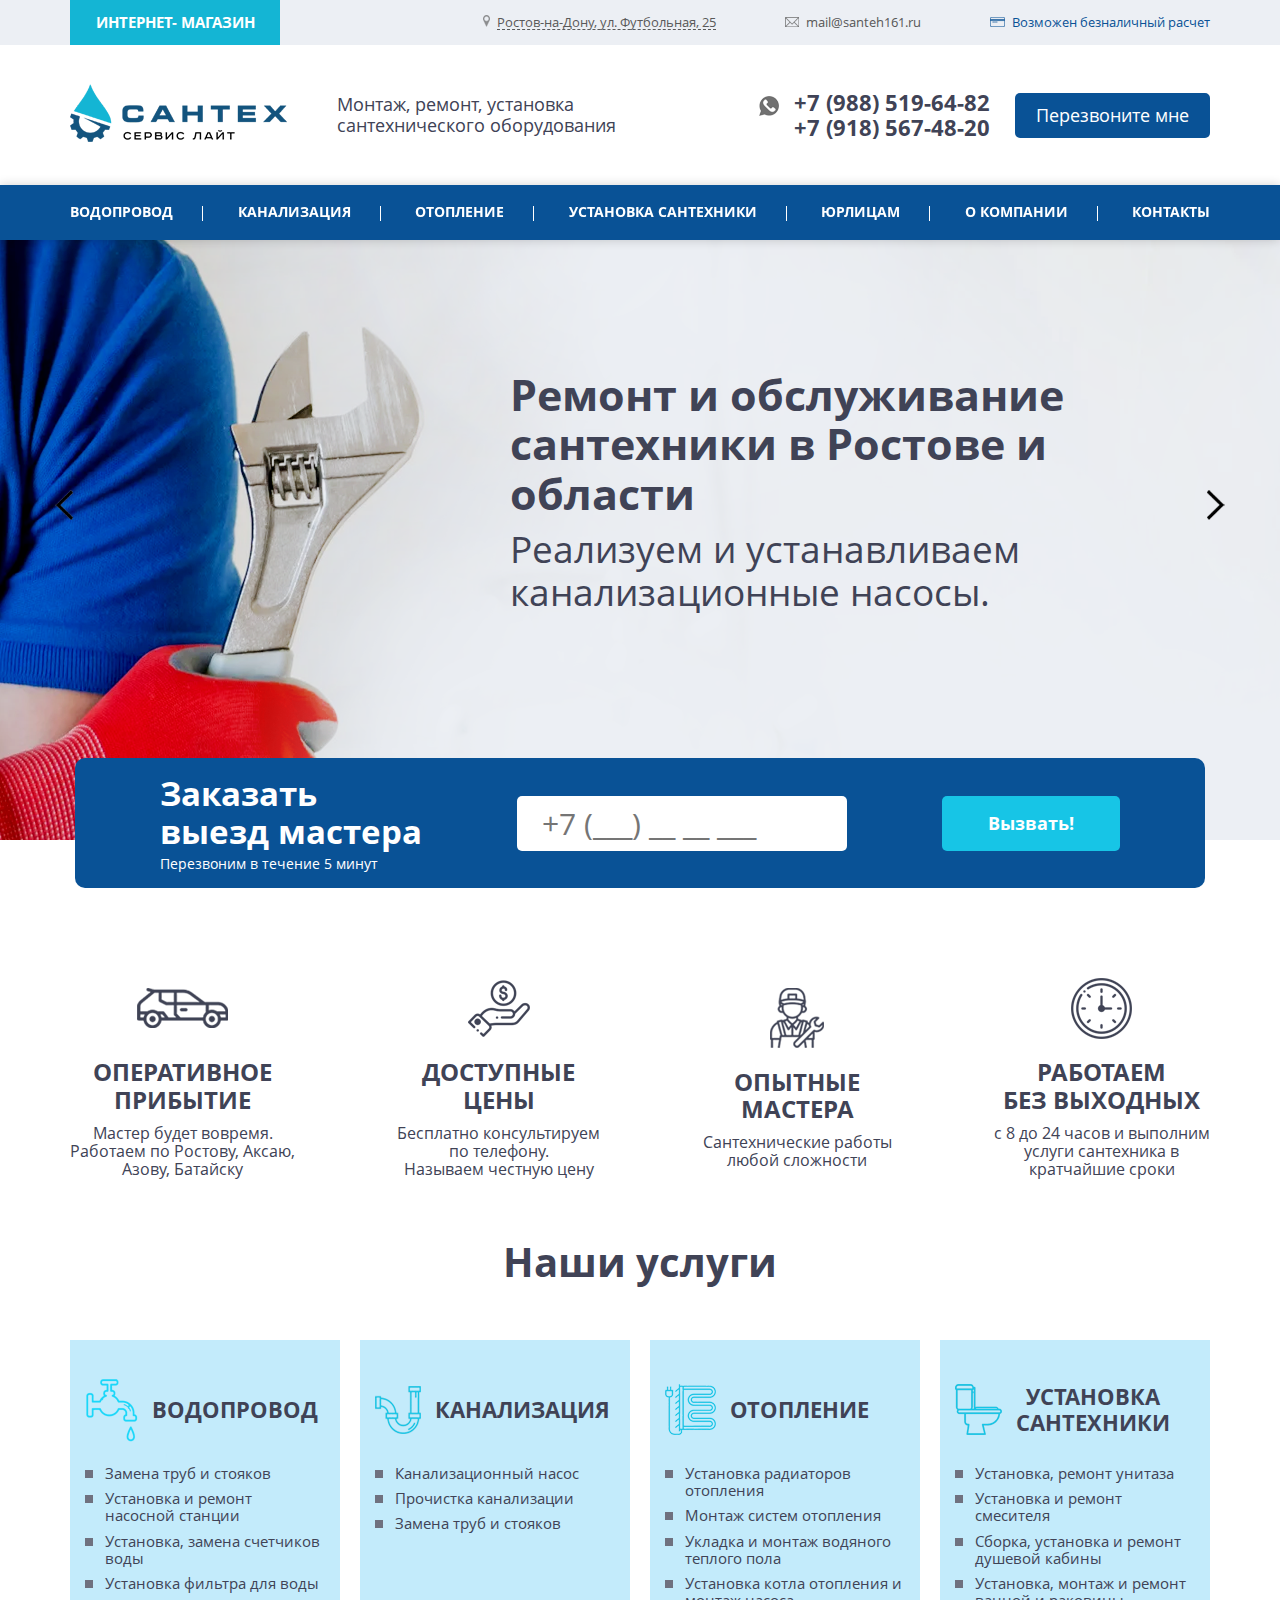
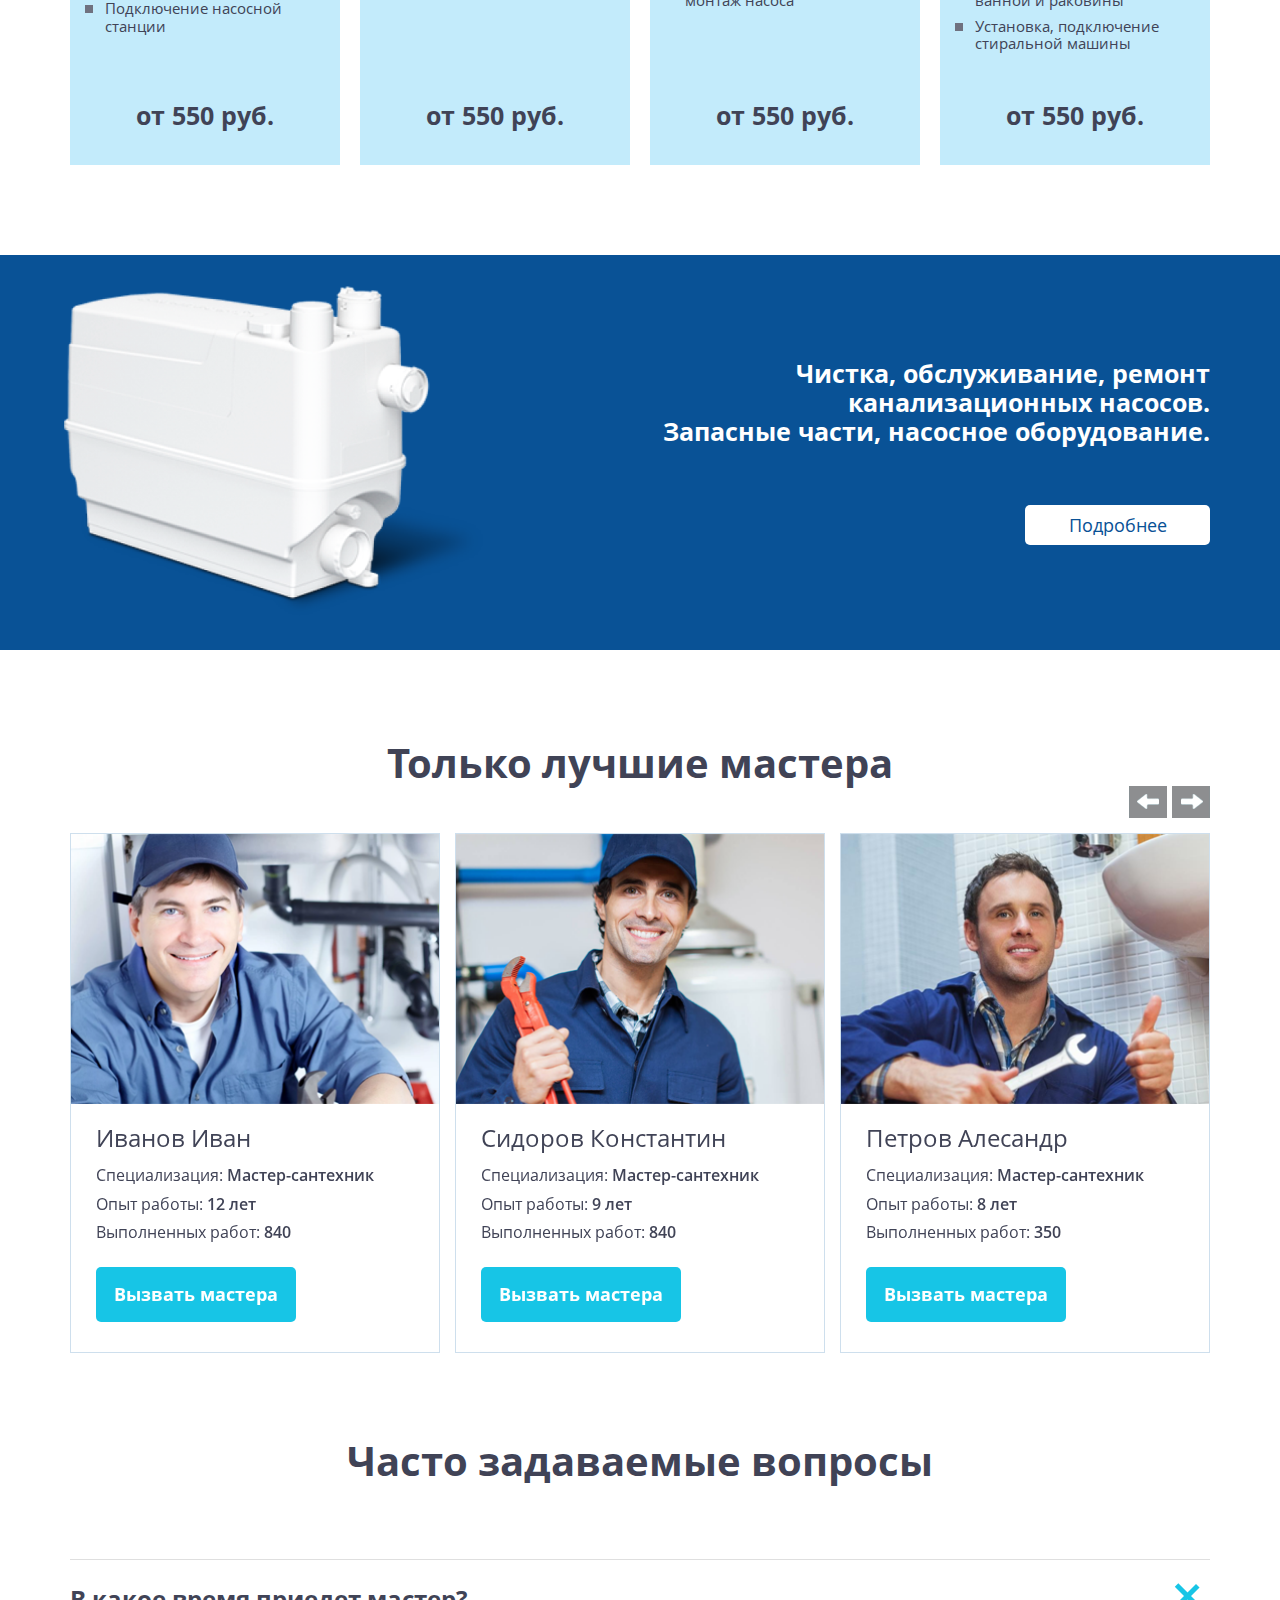
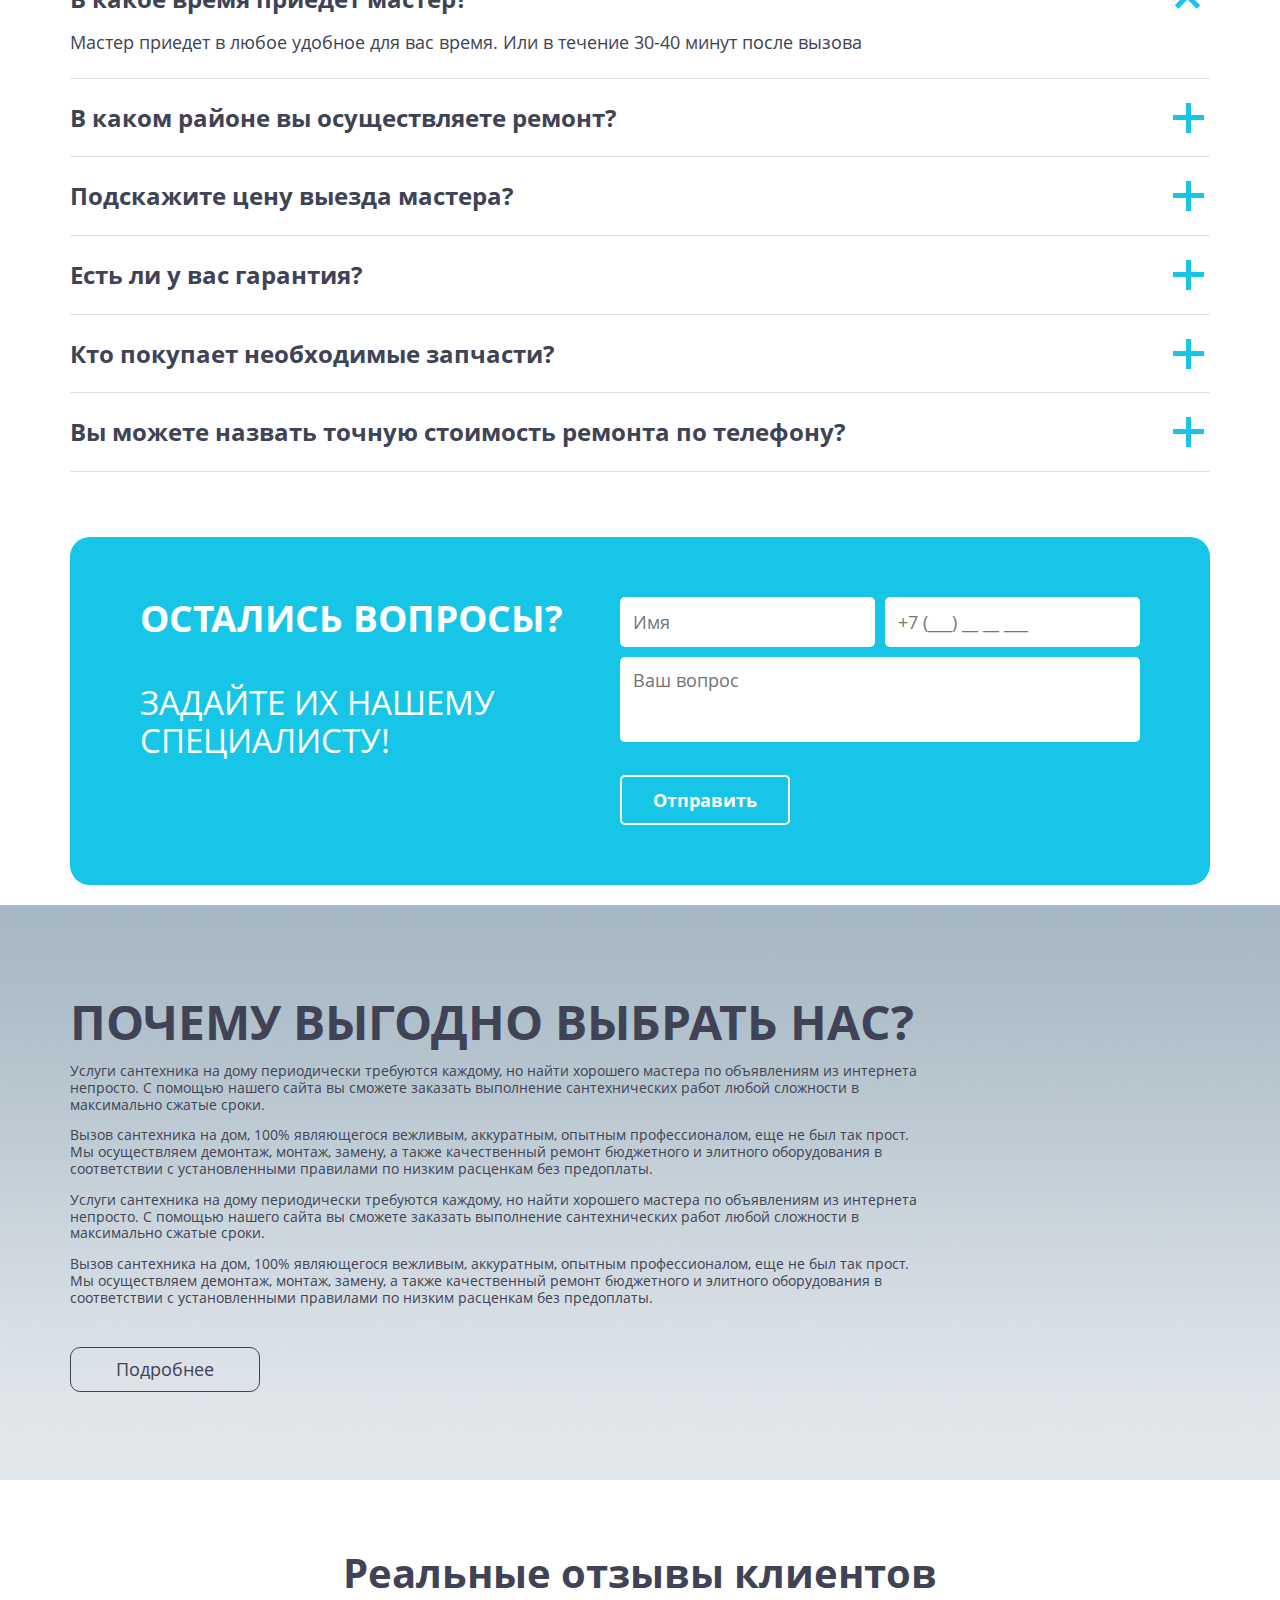
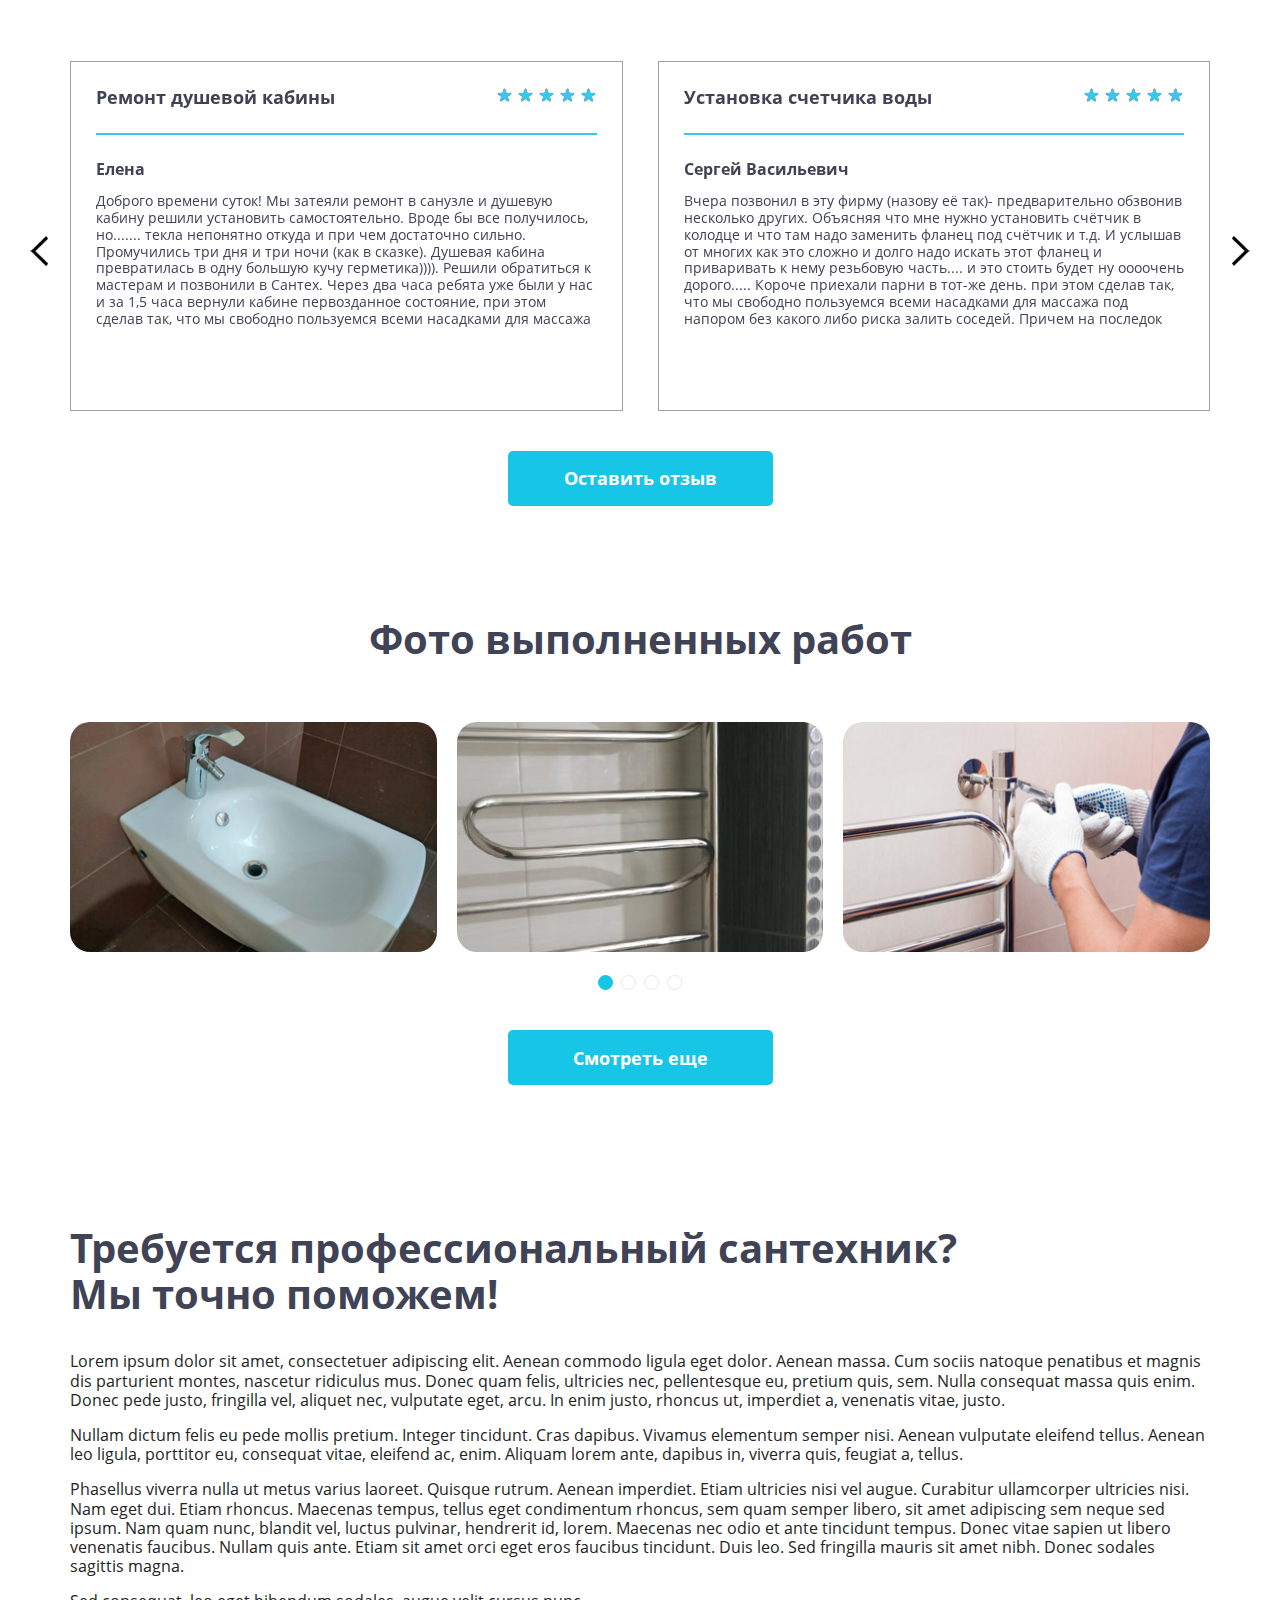
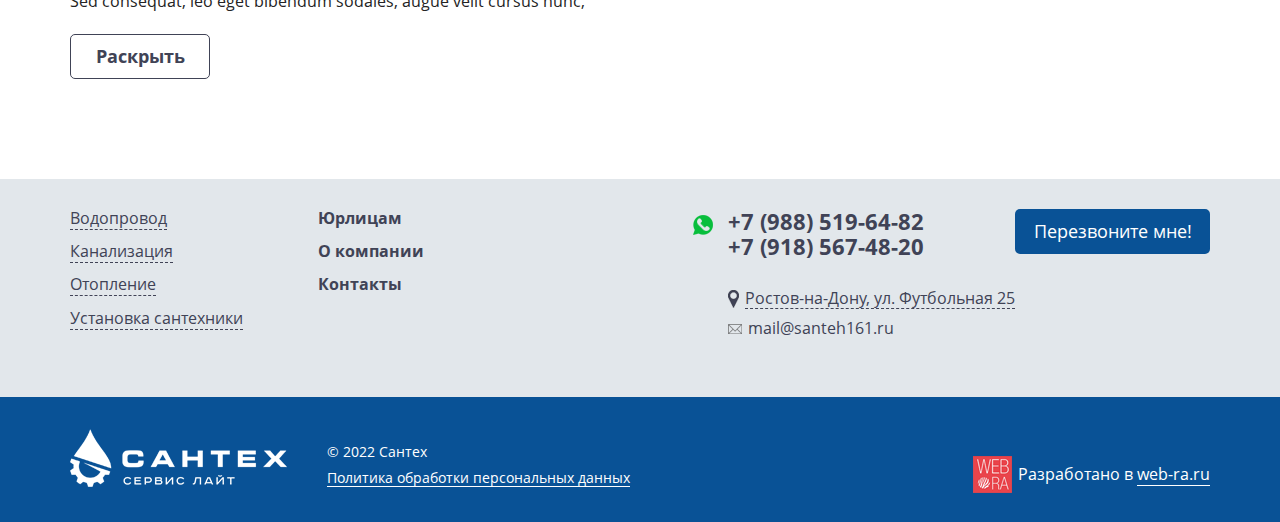
<file: index.html>
<!DOCTYPE html>
<html>
    <head>
        <title>Главная сантех</title>
        <meta name="viewport" content="width=device-width, initial-scale=1.0">
        <link href="css/normalize.min.css" type="text/css" rel="stylesheet" />
        <link href="css/swiper-bundle.min.css" type="text/css" rel="stylesheet" />
        <link href="css/lightbox.min.css" type="text/css" rel="stylesheet" />
        <link href="css/style.css" type="text/css" rel="stylesheet" />
        <link rel="icon" href="favicon.ico"/>
        <link rel="apple-touch-icon" href="favicon.ico" />
    </head>
    <body>
        <header class="header">
            <div class="header__top header-top">
                <div class="container">
                    <div class="header-top__flex">
                        <div class="header-top__left">
                            <a href="/">Интернет- магазин</a>
                        </div>
                        <div class="header-top__right header-top-right">
                            <div class="header-top-right__item header-top-right__item--location">
                                <div class="header-top-right__icon">
                                    <img src="img/location-icon.svg">
                                </div>
                                <span class="header-top-right__text">Ростов-на-Дону, ул. Футбольная, 25</span>
                            </div>
                            <div class="header-top-right__item">
                                <div class="header-top-right__icon">
                                    <img src="img/mail-icon.svg">
                                </div>
                                <span class="header-top-right__text">
                                    <a href="mailto:mail@santeh161.ru">mail@santeh161.ru</a>
                                </span>
                            </div>
                            <div class="header-top-right__item">
                                <div class="header-top-right__icon">
                                    <img src="img/pay-icon.svg">
                                </div>
                                <span class="header-top-right__text">Возможен безналичный расчет</span>
                            </div>
                        </div>
                    </div>
                </div>
            </div>
            <div class="header__middle header-middle">
                <div class="container">
                    <div class="header-middle__flex header-middle-flex">
                        <div class="header-middle-flex__logo">
                            <a href="/">
                                <img src="img/logo.png">
                            </a>
                            <span>Монтаж, ремонт, установка<br>сантехнического оборудования</span>
                        </div>
                        <div class="header-middle-flex__contact header-middle-flex-contact">
                            <div class="header-middle-flex-contact__phones">
                                <a href="whatsapp://send?phone=+79885196482" class="header-middle-flex-contact__phones--whatsapp">
                                    <img src="img/whatsapp-header.svg">
                                </a>
                                <div class="header-middle-flex-contact__item">
                                    <a href="tel:+79885196482">+7 (988) 519-64-82</a>
                                </div>
                                <div class="header-middle-flex-contact__item">
                                    <a href="tel:+79185674820">+7 (918) 567-48-20</a>
                                </div>
                            </div>
                            <div class="header-middle-flex-contact__btn">
                                <div class="header-middle-flex-contact__call call-open-modal">Перезвоните мне</div>
                            </div>
                        </div>
                        <div class="header-middle-flex__burger">
                            <span></span>
                            <span></span>
                            <span></span>
                        </div>
                    </div>
                </div>
            </div>
            <div class="header__bottom header-bottom">
                <div class="container">
                    <nav class="header-bottom__menu">
                        <ul class="header-bottom__list">
                            <li class="header-bottom__item">
                                <a href="#">ВОДОПРОВОД</a>
                                <ul class="sub-menu-list">
                                    <li class="sub-menu-list__item"><a href="#">Замена труб и стояков</a></li>
                                    <li class="sub-menu-list__item"><a href="#">Установка и ремонт насосной станции</a></li>
                                    <li class="sub-menu-list__item"><a href="#">Установка, замена счетчиков воды</a></li>
                                    <li class="sub-menu-list__item"><a href="#">Установка фильтра для воды</a></li>
                                    <li class="sub-menu-list__item"><a href="#">Подключениенасосной станции</a></li>
                                </ul>
                            </li>
                            <li class="header-bottom__item"><a href="#">КАНАЛИЗАЦИЯ</a></li>
                            <li class="header-bottom__item"><a href="#">ОТОПЛЕНИЕ</a></li>
                            <li class="header-bottom__item"><a href="#">УСТАНОВКА САНТЕХНИКИ</a></li>
                            <li class="header-bottom__item"><a href="#">Юрлицам</a></li>
                            <li class="header-bottom__item"><a href="#">О компании</a></li>
                            <li class="header-bottom__item"><a href="#">КОНТАКТЫ</a></li>
                        </ul>
                        <div class="header-bottom__close-mobile"></div>
                    </nav>
                </div>
            </div>
        </header>

        <section class="banner">
            <div class="swiper banner__wrapper banner-wrapper">
                <div class="swiper-wrapper">
                    <div class="swiper-slide banner__item">
                        <img src="img/banner.png" class="banner__image">
                        <div class="container banner__content banner-content">
                            <div class="banner-content__title">Ремонт и обслуживание сантехники в Ростове и области</div>
                            <div class="banner-content__text">Реализуем и устанавливаем<br>канализационные насосы.</div>
                        </div>
                    </div>
                    <div class="swiper-slide banner__item">
                        <img src="img/banner.png" class="banner__image">
                        <div class="container banner__content banner-content">
                            <div class="banner-content__title">Ремонт и обслуживание сантехники в Ростове и области 2022</div>
                            <div class="banner-content__text">Реализуем и устанавливаем<br>канализационные насосы.</div>
                        </div>
                    </div>
                </div>
                <div class="banner-wrapper__container container">
                    <div class="banner-wrapper__arrow">
                        <img src="img/arrow-right.svg" class="arrow-left">
                        <img src="img/arrow-right.svg" class="arrow-right">
                    </div>
                </div>
            </div>
        </section>

        <section class="form">
            <div class="form__container form-container">
                <div class="form-container__text form-container-text">
                    <div class="form-container-text__title">Заказать<br>выезд мастера</div>
                    <div class="form-container-text__info">Перезвоним в течение 5 минут</div>
                </div>
                <div class="form-container__input form-container-input">
                    <input type="text" placeholder="+7 (___) __ __ ___" class="form-container-input__same"  id="form-container-input__same">
                </div>
                <div class="form-container__button form-container-button">
                    <button type="submit" class="form-container-button__same">Вызвать!</button>
                </div>
            </div>
        </section>

        <section class="advantages">
            <div class="container">
                <div class="advantages__list">
                    <div class="advantages__item advantage-item">
                        <div class="advantage-item__image">
                            <img src="img/advantage-item-1.png" alt="">
                        </div>
                        <div class="advantage-item__title">Оперативное<br>прибытие</div>
                        <div class="advantage-item__text">
                            Мастер будет вовремя.<br>
                            Работаем по Ростову, Аксаю,<br>
                            Азову, Батайску
                        </div>
                    </div>

                    <div class="advantages__item advantage-item">
                        <div class="advantage-item__image">
                            <img src="img/advantage-item-2.png" alt="">
                        </div>
                        <div class="advantage-item__title">Доступные<br>цены</div>
                        <div class="advantage-item__text">
                            Бесплатно консультируем<br>
                            по телефону.<br>
                            Называем честную цену
                        </div>
                    </div>

                    <div class="advantages__item advantage-item">
                        <div class="advantage-item__image">
                            <img src="img/advantage-item-3.png" alt="">
                        </div>
                        <div class="advantage-item__title">Опытные<br>мастера</div>
                        <div class="advantage-item__text">
                            Сантехнические работы<br>
                            любой сложности
                        </div>
                    </div>

                    <div class="advantages__item advantage-item">
                        <div class="advantage-item__image">
                            <img src="img/advantage-item-4.png" alt="">
                        </div>
                        <div class="advantage-item__title">Работаем<br>без выходных</div>
                        <div class="advantage-item__text">
                            с 8 до 24 часов и выполним<br>
                            услуги сантехника в<br>
                            кратчайшие сроки
                        </div>
                    </div>
                </div>
            </div>
        </section>

        <section class="services">
            <div class="container">
                <div class="title">
                    <div class="title__caption">Наши услуги</div>
                </div>
                <div class="services__list services-list">
                    <div class="services-list__item services-list-item">
                        <div class="services-list-item__head">
                            <img src="img/service-1.png">
                            <span>Водопровод</span>
                        </div>
                        <div class="services-list-item__content">
                            <ul>
                                <li><a href="#">Замена труб и стояков</a></li>
                                <li><a href="#">Установка и ремонт насосной станции</a></li>
                                <li><a href="#">Установка, замена счетчиков воды</a></li>
                                <li><a href="#">Установка фильтра для воды</a></li>
                                <li><a href="#">Подключение насосной станции</a></li>
                            </ul>
                        </div>
                        <div class="services-list-item__price">от 550 руб.</div>
                    </div>
                    <div class="services-list__item services-list-item">
                        <div class="services-list-item__head">
                            <img src="img/service-2.png">
                            <span>Канализация</span>
                        </div>
                        <div class="services-list-item__content">
                            <ul>
                                <li><a href="#">Канализационный насос</a></li>
                                <li><a href="#">Прочистка канализации</a></li>
                                <li><a href="#">Замена труб и стояков</a></li>
                            </ul>
                        </div>
                        <div class="services-list-item__price">от 550 руб.</div>
                    </div>
                    <div class="services-list__item services-list-item">
                        <div class="services-list-item__head">
                            <img src="img/service-3.png">
                            <span>Отопление</span>
                        </div>
                        <div class="services-list-item__content">
                            <ul>
                                <li><a href="#">Установка радиаторов отопления</a></li>
                                <li><a href="#">Монтаж систем отопления</a></li>
                                <li><a href="#">Укладка и монтаж водяного теплого пола</a></li>
                                <li><a href="#">Установка котла отопления и монтаж насоса</a></li>
                            </ul>
                        </div>
                        <div class="services-list-item__price">от 550 руб.</div>
                    </div>
                    <div class="services-list__item services-list-item">
                        <div class="services-list-item__head">
                            <img src="img/service-4.png">
                            <span>Установка<br>сантехники</span>
                        </div>
                        <div class="services-list-item__content">
                            <ul>
                                <li><a href="#">Установка, ремонт унитаза</a></li>
                                <li><a href="#">Установка и ремонт смесителя</a></li>
                                <li><a href="#">Сборка, установка и ремонт душевой кабины</a></li>
                                <li><a href="#">Установка, монтаж и ремонт ванной и раковины</a></li>
                                <li><a href="#">Установка, подключение стиральной машины</a></li>
                            </ul>
                        </div>
                        <div class="services-list-item__price">от 550 руб.</div>
                    </div>
                </div>
            </div>
        </section>

        <section class="block-info">
            <div class="container">
                <div class="block-info__wrapper block-info-wrapper">
                    <div class="block-info-wrapper__image">
                        <img src="img/block-info.png" alt="">
                    </div>
                    <div class="block-info-wrapper__description block-info-wrapper-description">
                        <div class="block-info-wrapper-description__title">
                            Чистка, обслуживание, ремонт<br>
канализационных насосов.<br>
Запасные части, насосное оборудование.
                        </div>
                        <a href="#" class="block-info-wrapper-description__btn">Подробнее</a>
                    </div>
                </div>
            </div>
        </section>

        <section class="specialist">
            <div class="container">
                <div class="title">
                    <div class="title__caption">Только лучшие мастера</div>
                </div>
                <div class="specialist__arrows specialist-arrows">
                    <div class="specialist-arrows__prev">
                        <img src="img/arrow-left.png">
                    </div>
                    <div class="specialist-arrows__next">
                        <img src="img/arrow-right.png">
                    </div>
                </div>
                <div class="swiper specialist__wrapper">
                    <div class="swiper-wrapper">
                        <div class="swiper-slide specialist-item">
                            <div class="specialist-item__image">
                                <img src="img/master-1.png" alt="">
                            </div>
                            <div class="specialist-item__title">Иванов Иван</div>
                            <div class="specialist-item__info">
                                <div>
                                    <span>Специализация:</span>
                                    <span>Мастер-сантехник</span>
                                </div>
                                <div>
                                    <span>Опыт работы:</span>
                                    <span>12 лет</span>
                                </div>
                                <div>
                                    <span>Выполненных работ:</span>
                                    <span>840</span>
                                </div>
                            </div>
                            <div class="specialist-item__btn">Вызвать мастера</div>
                        </div>
                        <div class="swiper-slide specialist-item">
                            <div class="specialist-item__image">
                                <img src="img/master-2.png" alt="">
                            </div>
                            <div class="specialist-item__title">Сидоров Константин</div>
                            <div class="specialist-item__info">
                                <div>
                                    <span>Специализация:</span>
                                    <span>Мастер-сантехник</span>
                                </div>
                                <div>
                                    <span>Опыт работы:</span>
                                    <span>9 лет</span>
                                </div>
                                <div>
                                    <span>Выполненных работ:</span>
                                    <span>840</span>
                                </div>
                            </div>
                            <div class="specialist-item__btn">Вызвать мастера</div>
                        </div>
                        <div class="swiper-slide specialist-item">
                            <div class="specialist-item__image">
                                <img src="img/master-3.png" alt="">
                            </div>
                            <div class="specialist-item__title">Петров Алесандр</div>
                            <div class="specialist-item__info">
                                <div>
                                    <span>Специализация:</span>
                                    <span>Мастер-сантехник</span>
                                </div>
                                <div>
                                    <span>Опыт работы:</span>
                                    <span>8 лет</span>
                                </div>
                                <div>
                                    <span>Выполненных работ:</span>
                                    <span>350</span>
                                </div>
                            </div>
                            <div class="specialist-item__btn">Вызвать мастера</div>
                        </div>
                    </div>
                </div>
            </div>
        </section>

        <section class="faq">
            <div class="container">
                <div class="title">
                    <div class="title__caption">Часто задаваемые вопросы</div>
                </div>
                <div class="faq__list faq__list--active faq-list">
                    <div class="faq-list__item faq-item faq-item--active">
                        <div class="faq-item__title">В какое время приедет мастер?</div>
                        <div class="faq-item__close"></div>
                        <div class="faq-item__text">
                            Мастер приедет в любое удобное для вас время. Или в течение 30-40 минут после вызова
                        </div>
                    </div>
                    <div class="faq-list__item faq-item">
                        <div class="faq-item__title">В каком районе вы осуществляете ремонт?</div>
                        <div class="faq-item__close"></div>
                        <div class="faq-item__text">
                            Мастер приедет в любое удобное для вас время. Или в течение 30-40 минут после вызова
                        </div>
                    </div>
                    <div class="faq-list__item faq-item">
                        <div class="faq-item__title">Подскажите цену выезда мастера?</div>
                        <div class="faq-item__close"></div>
                        <div class="faq-item__text">
                            Мастер приедет в любое удобное для вас время. Или в течение 30-40 минут после вызова
                        </div>
                    </div>
                    <div class="faq-list__item faq-item">
                        <div class="faq-item__title">Есть ли у вас гарантия?</div>
                        <div class="faq-item__close"></div>
                        <div class="faq-item__text">
                            Мастер приедет в любое удобное для вас время. Или в течение 30-40 минут после вызова
                        </div>
                    </div>
                    <div class="faq-list__item faq-item">
                        <div class="faq-item__title">Кто покупает необходимые запчасти?</div>
                        <div class="faq-item__close"></div>
                        <div class="faq-item__text">
                            Мастер приедет в любое удобное для вас время. Или в течение 30-40 минут после вызова
                        </div>
                    </div>
                    <div class="faq-list__item faq-item">
                        <div class="faq-item__title">Вы можете назвать точную стоимость ремонта по телефону?</div>
                        <div class="faq-item__close"></div>
                        <div class="faq-item__text">
                            Мастер приедет в любое удобное для вас время. Или в течение 30-40 минут после вызова
                        </div>
                    </div>
                </div>
            </div>
        </section>

        <section class="form-question">
            <div class="container">
                <div class="form-question__wrapper form-question-wrapper">
                    <div class="form-question-wrapper__info form-question-wrapper-info">
                        <div class="form-question-wrapper-info__title">Остались вопросы?</div>
                        <div class="form-question-wrapper-info__text">Задайте их нашему<br>специалисту!</div>
                    </div>
                    <div class="form-question-wrapper__fiels form-question-fiels">
                        <div class="form-question-fiels__head">
                            <div class="form-question-fiels__item">
                                <input type="text" placeholder="Имя" class="form-question-fiels__input form-question-fiels__input--name">
                            </div>
                            <div class="form-question-fiels__item">
                                <input type="text" placeholder="+7 (___) __ __ ___" class="form-question-fiels__input form-question-fiels__input--phone" id="form-question-fiels__input--phone">
                            </div>
                        </div>
                        <textarea class="form-question-fiels__textarea" placeholder="Ваш вопрос"></textarea>
                        <button class="form-question-fiels__btn">Отправить</button>
                    </div>
                </div>
            </div>
        </section>

        <section class="why">
            <div class="container">
                <div class="why__title">Почему  выгодно выбрать нас?</div>
                <div class="why__text">
                    <p>Услуги сантехника на дому периодически требуются каждому, но найти хорошего мастера по объявлениям из интернета непросто. С помощью нашего сайта вы сможете заказать выполнение сантехнических работ любой сложности в максимально сжатые сроки.</p>
                    <p>Вызов сантехника на дом, 100% являющегося вежливым, аккуратным, опытным профессионалом, еще не был так прост. Мы осуществляем демонтаж, монтаж, замену, а также качественный ремонт бюджетного и элитного оборудования в соответствии с установленными правилами по низким расценкам без предоплаты.</p>
                    <p>Услуги сантехника на дому периодически требуются каждому, но найти хорошего мастера по объявлениям из интернета непросто. С помощью нашего сайта вы сможете заказать выполнение сантехнических работ любой сложности в максимально сжатые сроки.</p>
                    <p>Вызов сантехника на дом, 100% являющегося вежливым, аккуратным, опытным профессионалом, еще не был так прост. Мы осуществляем демонтаж, монтаж, замену, а также качественный ремонт бюджетного и элитного оборудования в соответствии с установленными правилами по низким расценкам без предоплаты.</p>
                </div>
                <a href="/" class="why__btn">Подробнее</a>
            </div>
        </section>

        <section class="reviews">
            <div class="container">
                <div class="title">
                    <div class="title__caption">Реальные отзывы клиентов</div>
                </div>

                <div class="reviews__list review-list">
                    <div class="swiper review-list__wrapper">
                        <div class="swiper-wrapper">
                            <div class="swiper-slide review-item">
                                <div class="review-item__head review-item-head">
                                    <div class="review-item-head__title">Ремонт душевой кабины</div>
                                    <div class="review-item-head__stars">
                                        <img src="img/starts-icon.png">
                                        <img src="img/starts-icon.png">
                                        <img src="img/starts-icon.png">
                                        <img src="img/starts-icon.png">
                                        <img src="img/starts-icon.png">
                                    </div>
                                </div>
                                <div class="review-item__content review-item-content">
                                    <div class="review-item-content__name">Елена</div>
                                    <div class="review-item-content__text">
                                        Доброго времени суток! Мы затеяли ремонт в санузле и душевую кабину решили установить самостоятельно.
                                        Вроде бы все получилось, но....... текла непонятно откуда и при чем достаточно сильно.
                                        Промучились три дня и три ночи (как в сказке). Душевая кабина превратилась в одну большую кучу герметика)))). Решили обратиться к мастерам и позвонили в Сантех. Через два часа ребята уже были у нас и за 1,5 часа вернули кабине первозданное состояние, при этом сделав так, что мы свободно пользуемся всеми насадками для массажа под напором без какого либо риска залить соседей. Причем на последок дали еще кучу дельных советов по ее эксплуатации. А цена за работу приятно удивила своей лояльностью. Очень довольны как работой, так и доброжелательностью мастеров. До всей души желаем процветания фирме и больших профессиональных успехов мастерам.
                                        Конечно же, будем советовать обращаться в Сантех всем родным и знакомым. Огромное СПАСИБО!!!
                                    </div>
                                </div>
                            </div>
                            <div class="swiper-slide review-item">
                                <div class="review-item__head review-item-head">
                                    <div class="review-item-head__title">Установка счетчика воды</div>
                                    <div class="review-item-head__stars">
                                        <img src="img/starts-icon.png">
                                        <img src="img/starts-icon.png">
                                        <img src="img/starts-icon.png">
                                        <img src="img/starts-icon.png">
                                        <img src="img/starts-icon.png">
                                    </div>
                                </div>
                                <div class="review-item__content review-item-content">
                                    <div class="review-item-content__name">Сергей Васильевич</div>
                                    <div class="review-item-content__text">
                                        Вчера позвонил в эту фирму (назову её так)- предварительно обзвонив несколько других.
                                        Объясняя что мне нужно установить счётчик в колодце и что там надо заменить фланец под счётчик и т.д.
                                        И услышав от многих как это сложно и долго надо искать этот фланец и приваривать к нему резьбовую часть....
                                        и это стоить будет ну оооочень дорого.....
                                        Короче приехали парни в тот-же день. при этом сделав так, что мы свободно пользуемся всеми насадками для массажа под напором без какого либо риска залить соседей.
                                        Причем на последок дали еще кучу дельных советов по ее эксплуатации. А цена за работу приятно удивила своей лояльностью.
                                        Очень довольны как работой, так и доброжелательностью мастеров.
                                        До всей души желаем процветания фирме и больших профессиональных успехов мастерам.
                                        Конечно же, будем советовать обращаться в Сантех всем родным и знакомым. Огромное СПАСИБО!!!
                                    </div>
                                </div>
                            </div>
                            <div class="swiper-slide review-item">
                                <div class="review-item__head review-item-head">
                                    <div class="review-item-head__title">Установка счетчика воды</div>
                                    <div class="review-item-head__stars">
                                        <img src="img/starts-icon.png">
                                        <img src="img/starts-icon.png">
                                        <img src="img/starts-icon.png">
                                        <img src="img/starts-icon.png">
                                        <img src="img/starts-icon.png">
                                    </div>
                                </div>
                                <div class="review-item__content review-item-content">
                                    <div class="review-item-content__name">Сергей Васильевич</div>
                                    <div class="review-item-content__text">
                                        Вчера позвонил в эту фирму (назову её так)- предварительно обзвонив несколько других.
                                        Объясняя что мне нужно установить счётчик в колодце и что там надо заменить фланец под счётчик и т.д.
                                        И услышав от многих как это сложно и долго надо искать этот фланец и приваривать к нему резьбовую часть....
                                        и это стоить будет ну оооочень дорого.....
                                        Короче приехали парни в тот-же день. при этом сделав так, что мы свободно пользуемся всеми насадками для массажа под напором без какого либо риска залить соседей.
                                        Причем на последок дали еще кучу дельных советов по ее эксплуатации. А цена за работу приятно удивила своей лояльностью.
                                        Очень довольны как работой, так и доброжелательностью мастеров.
                                        До всей души желаем процветания фирме и больших профессиональных успехов мастерам.
                                        Конечно же, будем советовать обращаться в Сантех всем родным и знакомым. Огромное СПАСИБО!!!
                                    </div>
                                </div>
                            </div>
                        </div>
                        <div class="swiper-paginations">
                            <div class="review-list__prev"></div>
                            <div class="review-list__next"></div>
                        </div>
                    </div>
                    <div class="review-list__container container">
                        <div class="review-list__arrow">
                            <img src="img/arrow-right.svg" class="arrow-review-list-left">
                            <img src="img/arrow-right.svg" class="arrow-review-list-right">
                        </div>
                    </div>
                </div>

                <a class="review-list__btn">Оставить отзыв</a>
            </div>
        </section>

        <section class="gallery">
            <div class="container">
                <div class="title">
                    <div class="title__caption">Фото выполненных работ</div>
                </div>

                <div class="swiper gallery__wrapper gallery-wrapper">
                    <div class="swiper-wrapper">
                        <div class="gallery-wrapper__item swiper-slide">
                            <a href="img/gallery-1.png" data-lightbox="gallery">
                                <img src="img/gallery-1.png" alt="">
                            </a>
                        </div>
                        <div class="gallery-wrapper__item swiper-slide">
                            <a href="img/gallery-2.png" data-lightbox="gallery">
                                <img src="img/gallery-2.png" alt="">
                            </a>
                        </div>
                        <div class="gallery-wrapper__item swiper-slide">
                            <a href="img/gallery-3.png" data-lightbox="gallery">
                                <img src="img/gallery-3.png" alt="">
                            </a>
                        </div>
                        <div class="gallery-wrapper__item swiper-slide">
                            <a href="img/gallery-1.png" data-lightbox="gallery">
                                <img src="img/gallery-1.png" alt="">
                            </a>
                        </div>
                    </div>
                    <div class="gallery-paginations swiper-paginaions"></div>
                </div>

                <a href="/" class="gallery__btn">Cмотреть еще</a>
            </div>
        </section>

        <section class="content">
            <div class="container">
                <div class="content__title">Требуется профессиональный сантехник?<br>Мы точно поможем!</div>
                <div class="content__text">
                    <p>Lorem ipsum dolor sit amet, consectetuer adipiscing elit. Aenean commodo ligula eget dolor.
                    Aenean massa. Cum sociis natoque penatibus et magnis dis parturient montes, nascetur ridiculus mus.
                    Donec quam felis, ultricies nec, pellentesque eu, pretium quis, sem. Nulla consequat massa quis enim.
                    Donec pede justo, fringilla vel, aliquet nec, vulputate eget, arcu.
                    In enim justo, rhoncus ut, imperdiet a, venenatis vitae, justo.</p>
                    <p>Nullam dictum felis eu pede mollis pretium. Integer tincidunt. Cras dapibus. Vivamus elementum semper nisi.
                    Aenean vulputate eleifend tellus. Aenean leo ligula, porttitor eu, consequat vitae, eleifend ac, enim.
                    Aliquam lorem ante, dapibus in, viverra quis, feugiat a, tellus.</p>
                    <p>Phasellus viverra nulla ut metus varius laoreet. Quisque rutrum. Aenean imperdiet.
                    Etiam ultricies nisi vel augue. Curabitur ullamcorper ultricies nisi. Nam eget dui. Etiam rhoncus.
                    Maecenas tempus, tellus eget condimentum rhoncus, sem quam semper libero, sit amet adipiscing sem neque sed ipsum.
                    Nam quam nunc, blandit vel, luctus pulvinar, hendrerit id, lorem. Maecenas nec odio et ante tincidunt tempus.
                    Donec vitae sapien ut libero venenatis faucibus. Nullam quis ante.
                    Etiam sit amet orci eget eros faucibus tincidunt. Duis leo. Sed fringilla mauris sit amet nibh.
                    Donec sodales sagittis magna.</p>
                    <p>Sed consequat, leo eget bibendum sodales, augue velit cursus nunc,</p>
                </div>
                <div class="content__text content__text--next">
                    <p>Maecenas tempus, tellus eget condimentum rhoncus, sem quam semper libero, sit amet adipiscing sem neque sed ipsum.
                    Nam quam nunc, blandit vel, luctus pulvinar, hendrerit id, lorem. Maecenas nec odio et ante tincidunt tempus.
                    Donec vitae sapien ut libero venenatis faucibus. Nullam quis ante.
                    Etiam sit amet orci eget eros faucibus tincidunt. Duis leo. Sed fringilla mauris sit amet nibh.
                    Donec sodales sagittis magna.</p>
                    <p>Sed consequat, leo eget bibendum sodales, augue velit cursus nunc,</p>
                </div>

                <a class="content__btn">Раскрыть</a>
            </div>
        </section>

        <footer class="footer">
            <div class="footer__top footer-top">
                <div class="container">
                    <div class="footer-top__flex">
                    <div class="footer-top__menu footer-top-menu">
                        <div class="footer-top-menu__left">
                            <ul>
                                <li><a href="/">Водопровод</a></li>
                                <li><a href="/">Канализация</a></li>
                                <li><a href="/">Отопление</a></li>
                                <li><a href="/">Установка сантехники</a></li>
                            </ul>
                        </div>
                        <div class="footer-top-menu__right">
                            <ul>
                                <li><a href="/">Юрлицам</a></li>
                                <li><a href="/">О компании</a></li>
                                <li><a href="/">Контакты</a></li>
                            </ul>
                        </div>
                    </div>
                    <div class="footer-top__info footer-top-info">
                        <div class="footer-top-info__left footer-top-info-left">
                            <div class="footer-top-info-left__phone footer-top-phone">
                                <a href="whatsapp://send?phone=+79885196482" class="footer-top-phone__whatsapp">
                                    <img src="img/whatsapp-footer.svg">
                                </a>
                                <div class="footer-top-phone__item">
                                    <a href="tel:+79885196482">+7 (988) 519-64-82</a>
                                </div>
                                <div class="footer-top-phone__item">
                                    <a href="tel:+79185674820">+7 (918) 567-48-20</a>
                                </div>
                            </div>
                            <div class="footer-top-info-left__place">
                                <img src="img/location-footer-icon.svg">
                                <span>Ростов-на-Дону, ул. Футбольная 25</span>
                            </div>
                            <div class="footer-top-info-left__link">
                                <img src="img/mail-footer-icon.svg">
                                <span><a href="mailto:mail@santeh161.ru">mail@santeh161.ru</a></span>
                            </div>
                        </div>
                        <div class="footer-top-info__btn">
                            <div class="footer-top-info__call call-open-modal2">Перезвоните мне!</div>
                        </div>
                    </div>
                    </div>
                </div>
            </div>
            <div class="footer__bottom footer-bottom">
                <div class="container">
                    <div class="footer-bottom__wrapper footer-bottom-wrapper">
                        <div class="footer-bottom-wrapper__left">
                            <div class="footer-bottom-wrapper__logo footer-bottom-wrapper-logo">
                                <img src="img/logo-footer.png" class="footer-bottom-wrapper-logo__image">
                            </div>
                            <div class="footer-bottom-wrapper__text footer-bottom-wrapper-text">
                                <div class="footer-bottom-wrapper-text__top">© 2022 Сантех</div>
                                <a href="/" class="footer-bottom-wrapper-text__bottom">Политика обработки персональных данных</a>
                            </div>
                        </div>
                        <div class="footer-bottom-wrapper__copyright footer-bottom-wrapper-copyright">
                            <a href="#" class="footer-bottom-wrapper-copyright__link">
                                <img src="img/logo-copyright.png">
                                <span>Разработано в <span class="underline">web-ra.ru</span></span>
                            </a>
                        </div>
                    </div>
                </div>
            </div>
        </footer>


        <div class="overlay"></div>
        <div class="form-l form-l--call">
            <div class="form-l__close form-l--call__close"></div>
            <div class="form-l__title">Перезвоните мне</div>
            <div class="form-l__subtitle">Укажите Ваши данные и наш менеджер с Вами свяжется</div>
            <div class="form-l__input"><input type="text" name="name" placeholder="Ваше имя"></div>
            <div class="form-l__input"><input type="text" name="phone" placeholder="Ваш телефон"></div>
            <textarea class="form-l__textarea" name="comment" placeholder="Ваш комментарий"></textarea>
            <button class="form-l__btn">Отправить</button>
            <p class="form-l__text">
                Нажимая кнопку «Отправить» я принимаю условия<br>политики конфиденциальности.
            </p>
        </div>

        <div class="form-l form-l--master">
            <div class="form-l__close form-l--master__close"></div>
            <div class="form-l__title">Вызвать мастера</div>
            <div class="form-l__subtitle">Укажите Ваши данные и наш мастер с Вами свяжется</div>
            <div class="form-l__input"><input type="text" name="name" placeholder="Ваше имя"></div>
            <div class="form-l__input"><input type="text" name="phone" placeholder="Ваш телефон"></div>
            <button class="form-l__btn">Отправить</button>
            <p class="form-l__text">
                Нажимая кнопку «Вызвать!» я принимаю условия<br>политики конфиденциальности.
            </p>
        </div>

        <div class="form-l form-l--review">
            <div class="form-l__close form-l--review__close"></div>
            <div class="form-l__title">Оставить отзыв</div>
            <div class="form-l__subtitle">Заполните поля ниже</div>
            <div class="form-l__input"><input type="text" name="name" placeholder="Ваше имя"></div>
            <div class="form-l__input"><input type="text" name="tema" placeholder="Тема обращения"></div>
            <textarea class="form-l__textarea" name="comment" placeholder="Ваш отзыв"></textarea>
            <button class="form-l__btn">Отправить</button>
        </div>

        <div class="text-thankyou">
            <div class="text-thankyou__info--title">Спасибо!</div>
            <div class="text-thankyou__close"></div>
            <div class="text-thankyou__info">Наш менеджер свяжется с вами в ближайшее время!</div>
            <div class="text-thankyou__btn">Закрыть</div>
        </div>

        <div class="overlay-city">
            <div class="overlay-city__head">
                <div class="overlay-city__title">Выбор города</div>
                <div class="overlay-city__close">×</div>
            </div>
            <div class="overlay-city__input">
                <input type="text" placeholder="Ростов-на-Дону">
            </div>
            <div class="overlay-city__list">
                <a class="overlay-city__item">Ростов-на-Дону</a>
                <a class="overlay-city__item">Батайск</a>
                <a class="overlay-city__item">Азов</a>
                <a class="overlay-city__item">Аксай</a>
                <a class="overlay-city__item">Таганрог</a>
            </div>
        </div>

        <script src="js/jquery.min.js" type="text/javascript"></script>
        <script src="js/jquery.maskedinput.min.js" type="text/javascript"></script>
        <script src="js/swiper-bundle.min.js" type="text/javascript"></script>
        <script src="js/main.js" type="text/javascript"></script>
        <script src="js/lightbox.min.js" type="text/javascript"></script>
    </body>
</html>
</file>
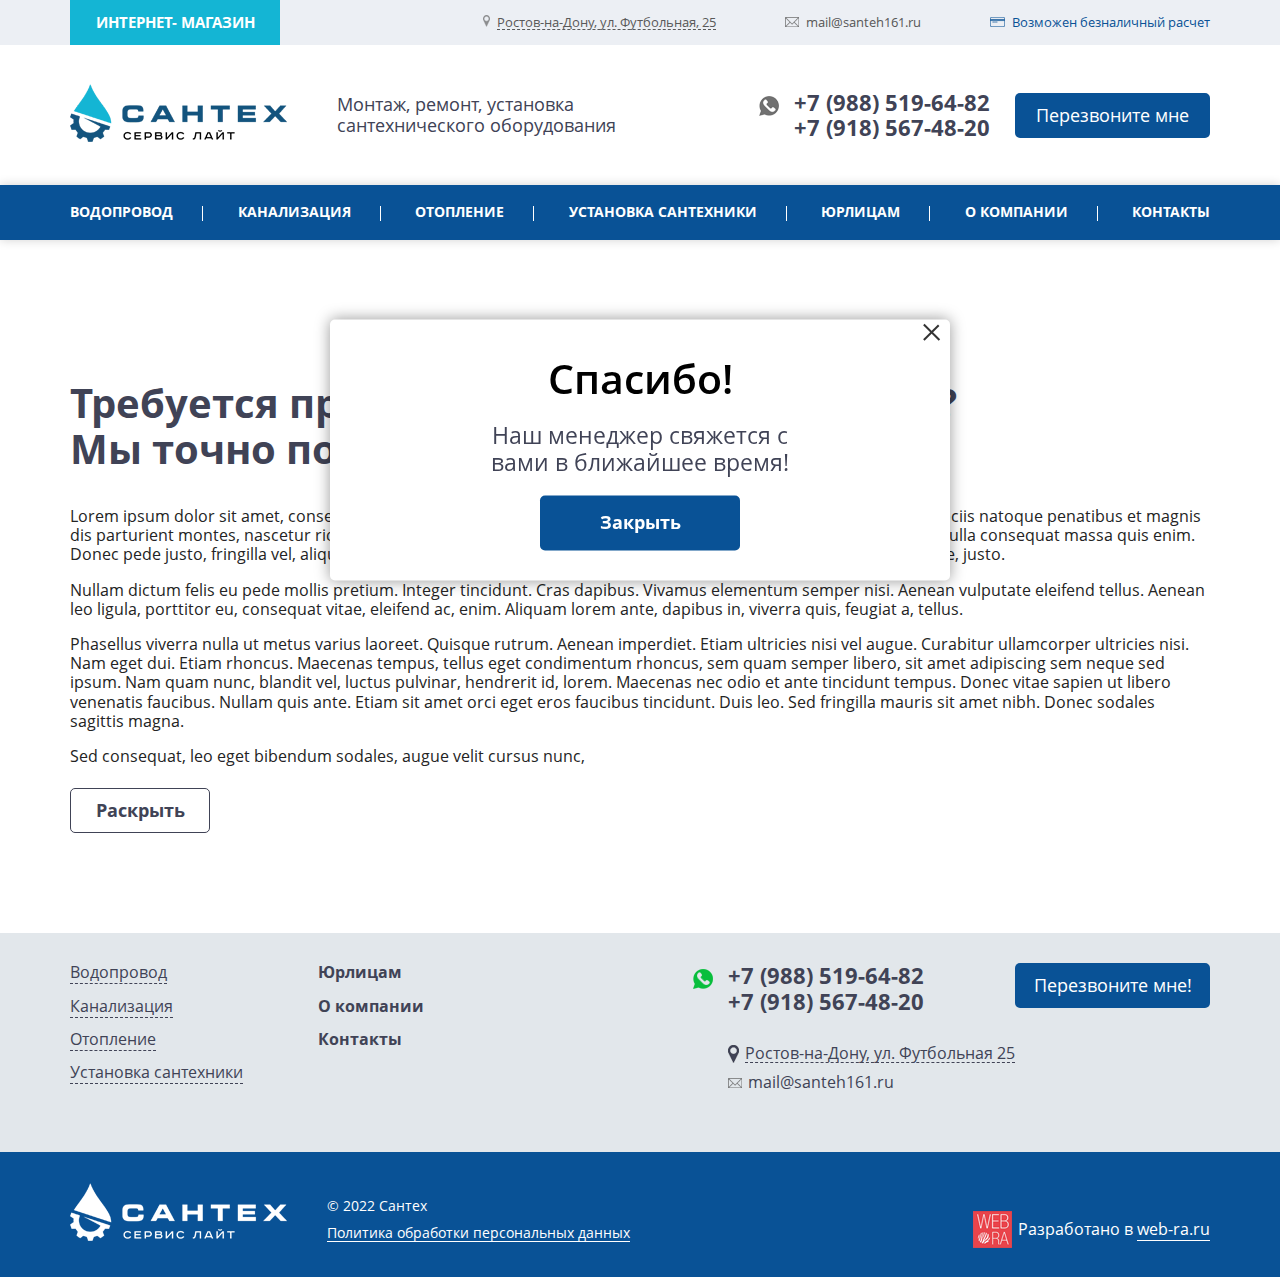
<file: popup.html>
<!DOCTYPE html>
<html>
<head>
    <title>Главная сантех</title>
    <meta name="viewport" content="width=device-width, initial-scale=1.0">
    <link href="css/normalize.min.css" type="text/css" rel="stylesheet" />
    <link href="css/swiper-bundle.min.css" type="text/css" rel="stylesheet" />
    <link href="css/lightbox.min.css" type="text/css" rel="stylesheet" />
    <link href="css/style.css" type="text/css" rel="stylesheet" />
    
    <link rel="icon" href="favicon.ico"/>
    <link rel="apple-touch-icon" href="favicon.ico" />
</head>
<body>
<header class="header">
    <div class="header__top header-top">
        <div class="container">
            <div class="header-top__flex">
                <div class="header-top__left">
                    <a href="/">Интернет- магазин</a>
                </div>
                <div class="header-top__right header-top-right">
                    <div class="header-top-right__item header-top-right__item--location">
                        <div class="header-top-right__icon">
                            <img src="img/location-icon.svg">
                        </div>
                        <span class="header-top-right__text">Ростов-на-Дону, ул. Футбольная, 25</span>
                    </div>
                    <div class="header-top-right__item">
                        <div class="header-top-right__icon">
                            <img src="img/mail-icon.svg">
                        </div>
                        <span class="header-top-right__text">
                                    <a href="mailto:mail@santeh161.ru">mail@santeh161.ru</a>
                                </span>
                    </div>
                    <div class="header-top-right__item">
                        <div class="header-top-right__icon">
                            <img src="img/pay-icon.svg">
                        </div>
                        <span class="header-top-right__text">Возможен безналичный расчет</span>
                    </div>
                </div>
            </div>
        </div>
    </div>
    <div class="header__middle header-middle">
        <div class="container">
            <div class="header-middle__flex header-middle-flex">
                <div class="header-middle-flex__logo">
                    <a href="/">
                        <img src="img/logo.png">
                    </a>
                    <span>Монтаж, ремонт, установка<br>сантехнического оборудования</span>
                </div>
                <div class="header-middle-flex__contact header-middle-flex-contact">
                    <div class="header-middle-flex-contact__phones">
                        <a href="whatsapp://send?phone=+79885196482" class="header-middle-flex-contact__phones--whatsapp">
                            <img src="img/whatsapp-header.svg">
                        </a>
                        <div class="header-middle-flex-contact__item">
                            <a href="tel:+79885196482">+7 (988) 519-64-82</a>
                        </div>
                        <div class="header-middle-flex-contact__item">
                            <a href="tel:+79185674820">+7 (918) 567-48-20</a>
                        </div>
                    </div>
                    <div class="header-middle-flex-contact__btn">
                        <div class="header-middle-flex-contact__call call-open-modal">Перезвоните мне</div>
                    </div>
                </div>
                <div class="header-middle-flex__burger">
                    <span></span>
                    <span></span>
                    <span></span>
                </div>
            </div>
        </div>
    </div>
    <div class="header__bottom header-bottom">
        <div class="container">
            <nav class="header-bottom__menu">
                <ul class="header-bottom__list">
                    <li class="header-bottom__item"><a href="#">ВОДОПРОВОД</a></li>
                    <li class="header-bottom__item"><a href="#">КАНАЛИЗАЦИЯ</a></li>
                    <li class="header-bottom__item"><a href="#">ОТОПЛЕНИЕ</a></li>
                    <li class="header-bottom__item"><a href="#">УСТАНОВКА САНТЕХНИКИ</a></li>
                    <li class="header-bottom__item"><a href="#">Юрлицам</a></li>
                    <li class="header-bottom__item"><a href="#">О компании</a></li>
                    <li class="header-bottom__item"><a href="#">КОНТАКТЫ</a></li>
                </ul>
                <div class="header-bottom__close-mobile"></div>
            </nav>
        </div>
    </div>
</header>

<section class="content">
    <div class="container">
        <div class="content__title">Требуется профессиональный сантехник?<br>Мы точно поможем!</div>
        <div class="content__text">
            <p>Lorem ipsum dolor sit amet, consectetuer adipiscing elit. Aenean commodo ligula eget dolor.
                Aenean massa. Cum sociis natoque penatibus et magnis dis parturient montes, nascetur ridiculus mus.
                Donec quam felis, ultricies nec, pellentesque eu, pretium quis, sem. Nulla consequat massa quis enim.
                Donec pede justo, fringilla vel, aliquet nec, vulputate eget, arcu.
                In enim justo, rhoncus ut, imperdiet a, venenatis vitae, justo.</p>
            <p>Nullam dictum felis eu pede mollis pretium. Integer tincidunt. Cras dapibus. Vivamus elementum semper nisi.
                Aenean vulputate eleifend tellus. Aenean leo ligula, porttitor eu, consequat vitae, eleifend ac, enim.
                Aliquam lorem ante, dapibus in, viverra quis, feugiat a, tellus.</p>
            <p>Phasellus viverra nulla ut metus varius laoreet. Quisque rutrum. Aenean imperdiet.
                Etiam ultricies nisi vel augue. Curabitur ullamcorper ultricies nisi. Nam eget dui. Etiam rhoncus.
                Maecenas tempus, tellus eget condimentum rhoncus, sem quam semper libero, sit amet adipiscing sem neque sed ipsum.
                Nam quam nunc, blandit vel, luctus pulvinar, hendrerit id, lorem. Maecenas nec odio et ante tincidunt tempus.
                Donec vitae sapien ut libero venenatis faucibus. Nullam quis ante.
                Etiam sit amet orci eget eros faucibus tincidunt. Duis leo. Sed fringilla mauris sit amet nibh.
                Donec sodales sagittis magna.</p>
            <p>Sed consequat, leo eget bibendum sodales, augue velit cursus nunc,</p>
        </div>
        <div class="content__text content__text--next">
            <p>Maecenas tempus, tellus eget condimentum rhoncus, sem quam semper libero, sit amet adipiscing sem neque sed ipsum.
                Nam quam nunc, blandit vel, luctus pulvinar, hendrerit id, lorem. Maecenas nec odio et ante tincidunt tempus.
                Donec vitae sapien ut libero venenatis faucibus. Nullam quis ante.
                Etiam sit amet orci eget eros faucibus tincidunt. Duis leo. Sed fringilla mauris sit amet nibh.
                Donec sodales sagittis magna.</p>
            <p>Sed consequat, leo eget bibendum sodales, augue velit cursus nunc,</p>
        </div>

        <a class="content__btn">Раскрыть</a>
    </div>
</section>

<footer class="footer">
    <div class="footer__top footer-top">
        <div class="container">
            <div class="footer-top__flex">
                <div class="footer-top__menu footer-top-menu">
                    <div class="footer-top-menu__left">
                        <ul>
                            <li><a href="/">Водопровод</a></li>
                            <li><a href="/">Канализация</a></li>
                            <li><a href="/">Отопление</a></li>
                            <li><a href="/">Установка сантехники</a></li>
                        </ul>
                    </div>
                    <div class="footer-top-menu__right">
                        <ul>
                            <li><a href="/">Юрлицам</a></li>
                            <li><a href="/">О компании</a></li>
                            <li><a href="/">Контакты</a></li>
                        </ul>
                    </div>
                </div>
                <div class="footer-top__info footer-top-info">
                    <div class="footer-top-info__left footer-top-info-left">
                        <div class="footer-top-info-left__phone footer-top-phone">
                            <a href="whatsapp://send?phone=+79885196482" class="footer-top-phone__whatsapp">
                                <img src="img/whatsapp-footer.svg">
                            </a>
                            <div class="footer-top-phone__item">
                                <a href="tel:+79885196482">+7 (988) 519-64-82</a>
                            </div>
                            <div class="footer-top-phone__item">
                                <a href="tel:+79185674820">+7 (918) 567-48-20</a>
                            </div>
                        </div>
                        <div class="footer-top-info-left__place">
                            <img src="img/location-footer-icon.svg">
                            <span>Ростов-на-Дону, ул. Футбольная 25</span>
                        </div>
                        <div class="footer-top-info-left__link">
                            <img src="img/mail-footer-icon.svg">
                            <span><a href="mailto:mail@santeh161.ru">mail@santeh161.ru</a></span>
                        </div>
                    </div>
                    <div class="footer-top-info__btn">
                        <div class="footer-top-info__call call-open-modal2">Перезвоните мне!</div>
                    </div>
                </div>
            </div>
        </div>
    </div>
    <div class="footer__bottom footer-bottom">
        <div class="container">
            <div class="footer-bottom__wrapper footer-bottom-wrapper">
                <div class="footer-bottom-wrapper__left">
                    <div class="footer-bottom-wrapper__logo footer-bottom-wrapper-logo">
                        <img src="img/logo-footer.png" class="footer-bottom-wrapper-logo__image">
                    </div>
                    <div class="footer-bottom-wrapper__text footer-bottom-wrapper-text">
                        <div class="footer-bottom-wrapper-text__top">© 2022 Сантех</div>
                        <a href="/" class="footer-bottom-wrapper-text__bottom">Политика обработки персональных данных</a>
                    </div>
                </div>
                <div class="footer-bottom-wrapper__copyright footer-bottom-wrapper-copyright">
                    <a href="#" class="footer-bottom-wrapper-copyright__link">
                        <img src="img/logo-copyright.png">
                        <span>Разработано в <span class="underline">web-ra.ru</span></span>
                    </a>
                </div>
            </div>
        </div>
    </div>
</footer>

<div class="text-thankyou" style="display: block">
    <div class="text-thankyou__info--title">Спасибо!</div>
    <div class="text-thankyou__close"></div>
    <div class="text-thankyou__info">Наш менеджер свяжется с вами в ближайшее время!</div>
    <div class="text-thankyou__btn">Закрыть</div>
</div>


<div class="overlay-city">
    <div class="overlay-city__head">
        <div class="overlay-city__title">Выбор города</div>
        <div class="overlay-city__close">×</div>
    </div>
    <div class="overlay-city__input">
        <input type="text" placeholder="Ростов-на-Дону">
    </div>
    <div class="overlay-city__list">
        <a class="overlay-city__item">Ростов-на-Дону</a>
        <a class="overlay-city__item">Батайск</a>
        <a class="overlay-city__item">Азов</a>
        <a class="overlay-city__item">Аксай</a>
        <a class="overlay-city__item">Таганрог</a>
    </div>
</div>

<script src="js/jquery.min.js" type="text/javascript"></script>
<script src="js/jquery.maskedinput.min.js" type="text/javascript"></script>
<script src="js/swiper-bundle.min.js" type="text/javascript"></script>
<script src="js/main.js" type="text/javascript"></script>
<script src="js/lightbox.min.js" type="text/javascript"></script>
</body>
</html>
</file>
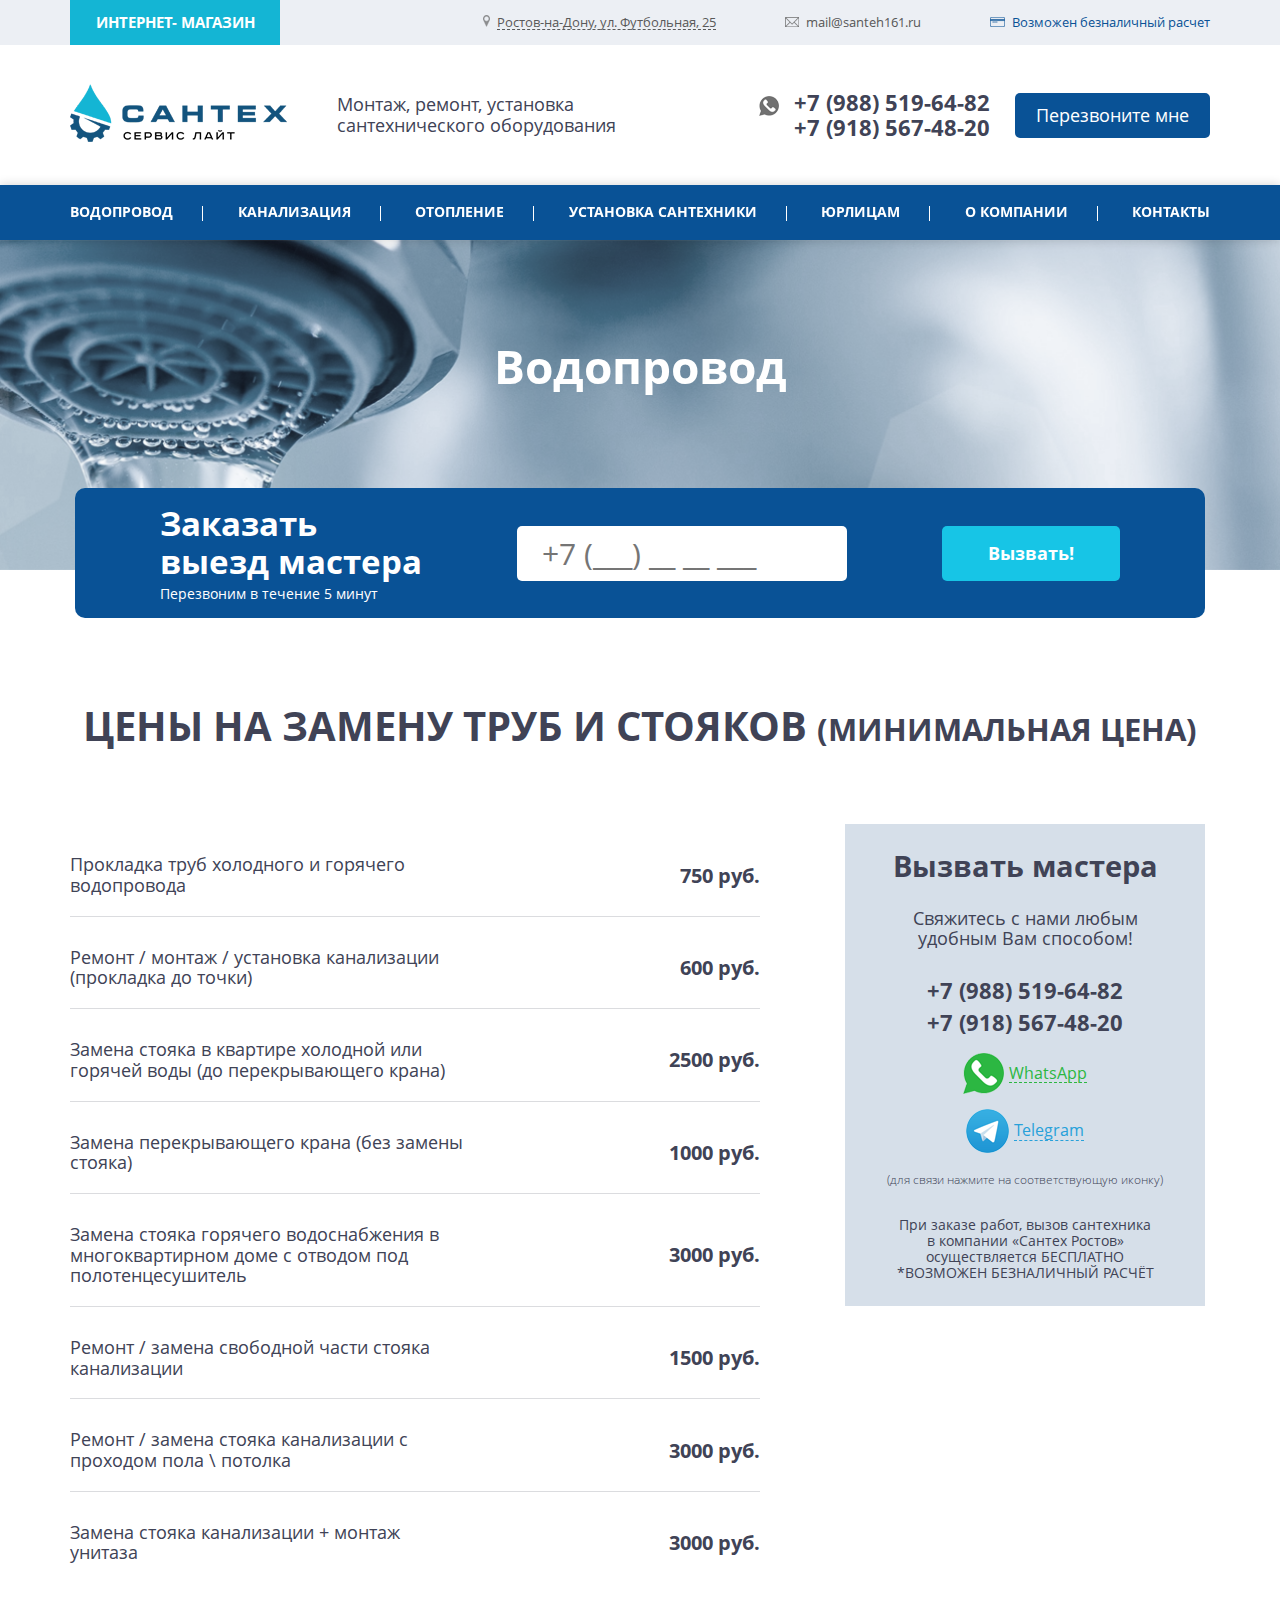
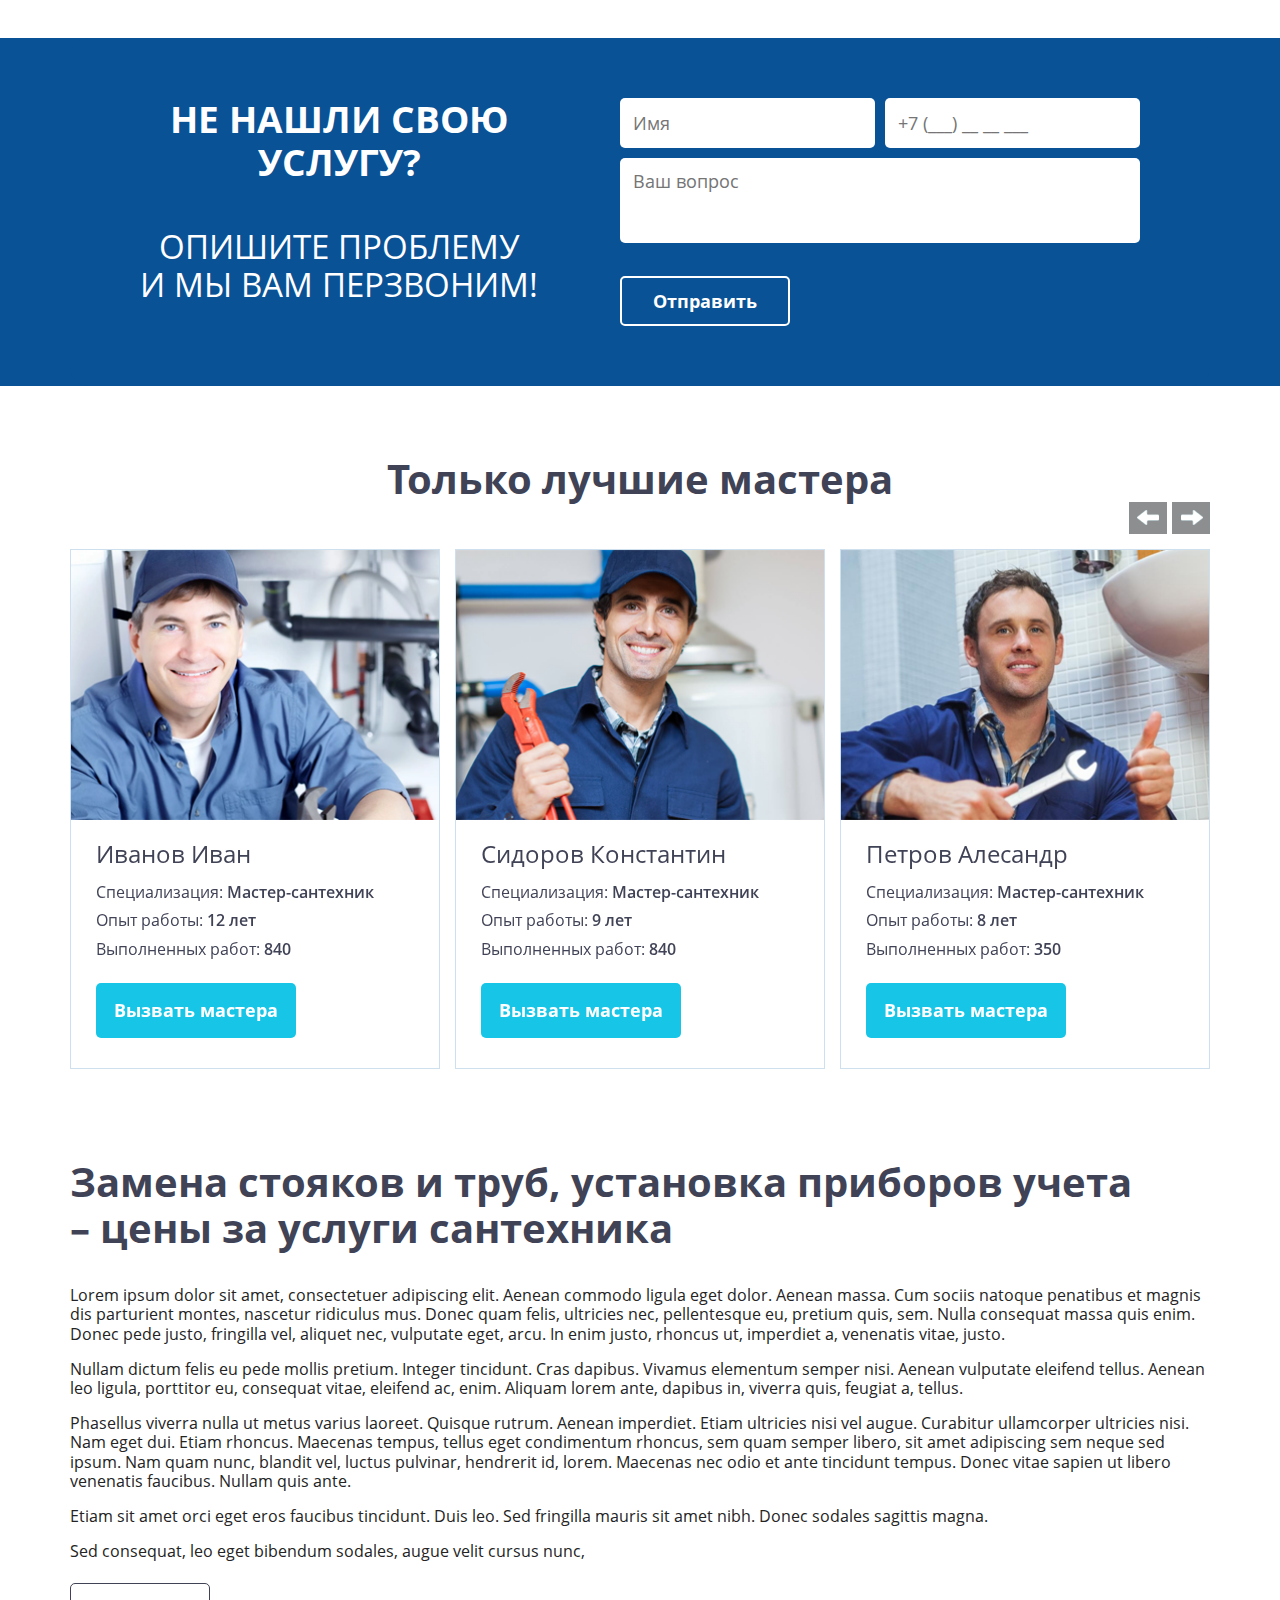
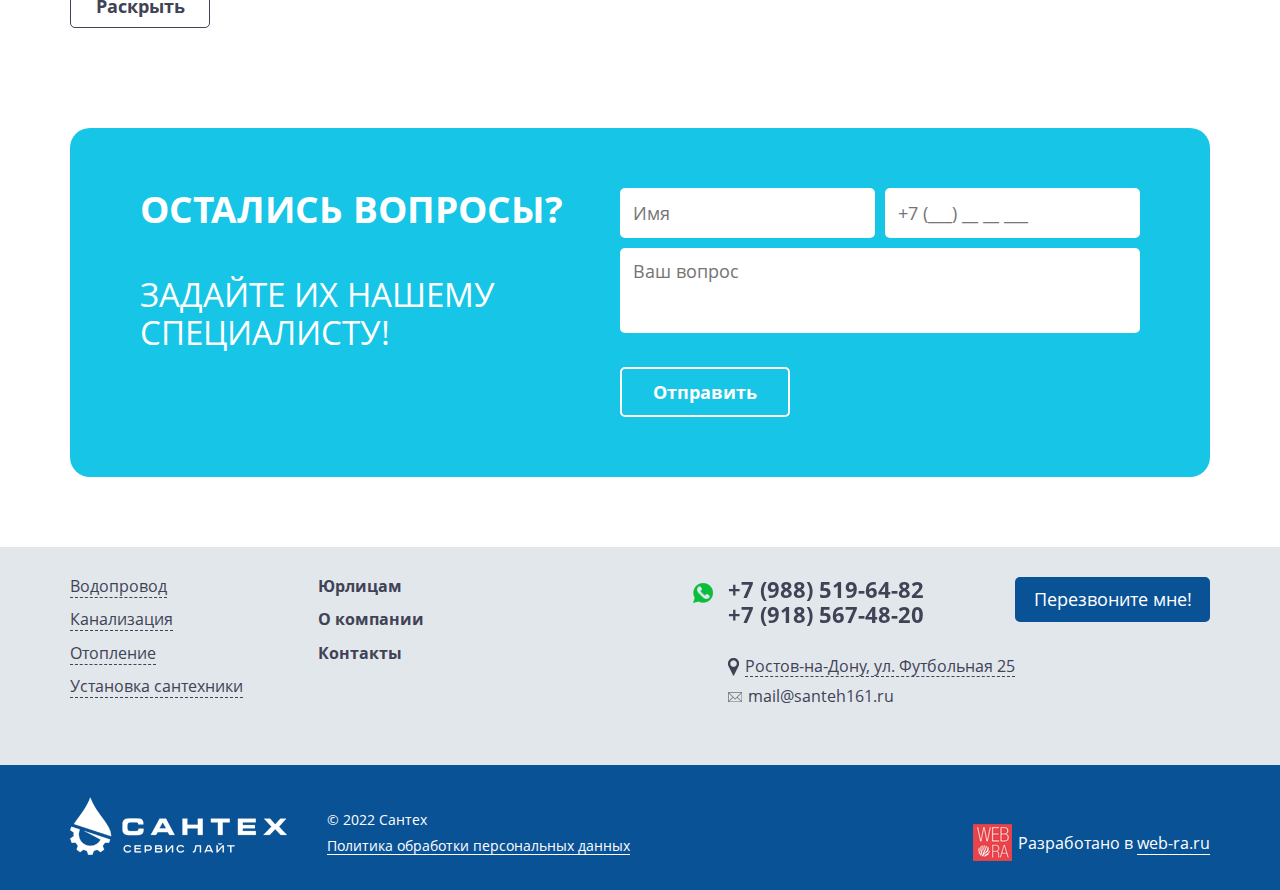
<file: service.html>
<!DOCTYPE html>
<html>
<head>
    <title>Услуга сантех</title>
    <meta name="viewport" content="width=device-width, initial-scale=1.0">
    <link href="css/normalize.min.css" type="text/css" rel="stylesheet" />
    <link href="css/swiper-bundle.min.css" type="text/css" rel="stylesheet" />
    <link href="css/style.css" type="text/css" rel="stylesheet" />
    
    <link rel="icon" href="favicon.ico"/>
    <link rel="apple-touch-icon" href="favicon.ico" />
</head>
<body>
<header class="header">
    <div class="header__top header-top">
        <div class="container">
            <div class="header-top__flex">
                <div class="header-top__left">
                    <a href="/">Интернет- магазин</a>
                </div>
                <div class="header-top__right header-top-right">
                    <div class="header-top-right__item header-top-right__item--location">
                        <div class="header-top-right__icon">
                            <img src="img/location-icon.svg">
                        </div>
                        <span class="header-top-right__text">Ростов-на-Дону, ул. Футбольная, 25</span>
                    </div>
                    <div class="header-top-right__item">
                        <div class="header-top-right__icon">
                            <img src="img/mail-icon.svg">
                        </div>
                        <span class="header-top-right__text">
                            <span class="header-top-right__text">
                                    <a href="mailto:mail@santeh161.ru">mail@santeh161.ru</a>
                            </span>
                        </span>
                    </div>
                    <div class="header-top-right__item">
                        <div class="header-top-right__icon">
                            <img src="img/pay-icon.svg">
                        </div>
                        <span class="header-top-right__text">Возможен безналичный расчет</span>
                    </div>
                </div>
            </div>
        </div>
    </div>
    <div class="header__middle header-middle">
        <div class="container">
            <div class="header-middle__flex header-middle-flex">
                <div class="header-middle-flex__logo">
                    <a href="/">
                        <img src="img/logo.png">
                    </a>
                    <span>Монтаж, ремонт, установка<br>сантехнического оборудования</span>
                </div>
                <div class="header-middle-flex__contact header-middle-flex-contact">
                    <div class="header-middle-flex-contact__phones">
                        <a href="whatsapp://send?phone=+79885196482" class="header-middle-flex-contact__phones--whatsapp">
                            <img src="img/whatsapp-header.svg">
                        </a>
                        <div class="header-middle-flex-contact__item">
                            <a href="tel:+79885196482">+7 (988) 519-64-82</a>
                        </div>
                        <div class="header-middle-flex-contact__item">
                            <a href="tel:+79185674820">+7 (918) 567-48-20</a>
                        </div>
                    </div>
                    <div class="header-middle-flex-contact__btn">
                        <div class="header-middle-flex-contact__call call-open-modal">Перезвоните мне</div>
                    </div>
                </div>
                <div class="header-middle-flex__burger">
                    <span></span>
                    <span></span>
                    <span></span>
                </div>
            </div>
        </div>
    </div>
    <div class="header__bottom header-bottom">
        <div class="container">
            <nav class="header-bottom__menu">
                <ul class="header-bottom__list">
                    <li class="header-bottom__item"><a href="#">ВОДОПРОВОД</a></li>
                    <li class="header-bottom__item"><a href="#">КАНАЛИЗАЦИЯ</a></li>
                    <li class="header-bottom__item"><a href="#">ОТОПЛЕНИЕ</a></li>
                    <li class="header-bottom__item"><a href="#">УСТАНОВКА САНТЕХНИКИ</a></li>
                    <li class="header-bottom__item"><a href="#">Юрлицам</a></li>
                    <li class="header-bottom__item"><a href="#">О компании</a></li>
                    <li class="header-bottom__item"><a href="#">КОНТАКТЫ</a></li>
                </ul>
                <div class="header-bottom__close-mobile"></div>
            </nav>
        </div>
    </div>
</header>
<section class="banner">
    <div class="swiper banner__wrapper banner-wrapper">
        <div class="swiper-wrapper">
            <div class="swiper-slide banner__item">
                <img src="img/banner-service.png" class="banner__image banner__image--services">
                <div class="container banner__content banner-content banner-content--services">
                    <div class="banner-content__services">Водопровод</div>
                </div>
            </div>
        </div>
    </div>
</section>
<section class="form">
    <div class="form__container form-container">
        <div class="form-container__text form-container-text">
            <div class="form-container-text__title">Заказать<br>выезд мастера</div>
            <div class="form-container-text__info">Перезвоним в течение 5 минут</div>
        </div>
        <div class="form-container__input form-container-input">
            <input type="text" placeholder="+7 (___) __ __ ___" class="form-container-input__same"  id="form-container-input__same">
        </div>
        <div class="form-container__button form-container-button">
            <button type="submit" class="form-container-button__same">Вызвать!</button>
        </div>
    </div>
</section>

<section class="services-info">
    <div class="container">
        <div class="title">
            <div class="title__caption title__caption--services">
                Цены на замену труб и стояков <span>(минимальная цена)</span>
            </div>
        </div>
        <div class="services-info__wrapper services-info-wrapper">
            <div class="services-info-wrapper__price services-info-wrapper-price">
                <div class="services-info-wrapper-price__item">
                    <div>Прокладка труб холодного и горячего водопровода</div>
                    <div>750 руб.</div>
                </div>
                <div class="services-info-wrapper-price__item">
                    <div>Ремонт / монтаж / установка канализации (прокладка до точки)</div>
                    <div>600 руб.</div>
                </div>
                <div class="services-info-wrapper-price__item">
                    <div>Замена стояка в квартире холодной или горячей воды (до перекрывающего крана)</div>
                    <div>2500 руб.</div>
                </div>
                <div class="services-info-wrapper-price__item">
                    <div>Замена перекрывающего крана (без замены стояка)</div>
                    <div>1000 руб.</div>
                </div>
                <div class="services-info-wrapper-price__item">
                    <div>Замена стояка горячего водоснабжения в многоквартирном доме с отводом под полотенцесушитель</div>
                    <div>3000 руб.</div>
                </div>
                <div class="services-info-wrapper-price__item">
                    <div>Ремонт / замена свободной части стояка канализации</div>
                    <div>1500 руб.</div>
                </div>
                <div class="services-info-wrapper-price__item">
                    <div>Ремонт / замена стояка канализации с проходом пола \ потолка</div>
                    <div>3000 руб.</div>
                </div>
                <div class="services-info-wrapper-price__item">
                    <div>Замена стояка канализации + монтаж унитаза</div>
                    <div>3000 руб.</div>
                </div>
            </div>
            <div class="services-info-wrapper__contact services-info-wrapper-contact">
                <div class="services-info-wrapper-contact__title">
                    Вызвать мастера
                </div>
                <div class="services-info-wrapper-contact__subtitle">
                    Свяжитесь с нами любым<br>
                    удобным Вам способом!
                </div>
                <div class="services-info-wrapper-contact__phones services-info-wrapper-contact-phones">
                    <div class="services-info-wrapper-contact-phones__item">
                        <a href="tel:+79885196482">+7 (988) 519-64-82</a>
                    </div>
                    <div class="services-info-wrapper-contact-phones__item">
                        <a href="tel:+79185674820">+7 (918) 567-48-20</a>
                    </div>
                </div>
                <a href="whatsapp://send?phone=+79885196482" class="services-info-wrapper-contact__whatsapp">
                    <img src="img/whatsapp-dop-icon.svg">
                    <span>WhatsApp</span>
                </a>
                <a href="" class="services-info-wrapper-contact__telegram">
                    <img src="img/telegram-dop-icon.svg">
                    <span>Telegram</span>
                </a>
                <div class="services-info-wrapper-contact__dop-text">(для связи нажмите на соответствующую иконку)</div>
                <div class="services-info-wrapper-contact__last">
                    При заказе работ, вызов сантехника<br>
                    в компании «Сантех Ростов»<br>
                    осуществляется БЕСПЛАТНО<br>
                    *ВОЗМОЖЕН БЕЗНАЛИЧНЫЙ РАСЧЁТ
                </div>
            </div>
        </div>
    </div>
</section>

<section class="form-question form-question--services">
    <div class="container">
        <div class="form-question__wrapper form-question-wrapper">
            <div class="form-question-wrapper__info form-question-wrapper-info">
                <div class="form-question-wrapper-info__title">Не нашли свою<br>услугу?</div>
                <div class="form-question-wrapper-info__text">Опишите проблему<br>и мы вам перзвоним!</div>
            </div>
            <div class="form-question-wrapper__fiels form-question-fiels">
                <div class="form-question-fiels__head">
                    <div class="form-question-fiels__item">
                        <input type="text" placeholder="Имя" class="form-question-fiels__input form-question-fiels__input--name">
                    </div>
                    <div class="form-question-fiels__item">
                        <input type="text" placeholder="+7 (___) __ __ ___" class="form-question-fiels__input form-question-fiels__input--phone" id="form-question-fiels__input--phone">
                    </div>
                </div>
                <textarea class="form-question-fiels__textarea" placeholder="Ваш вопрос"></textarea>
                <button class="form-question-fiels__btn">Отправить</button>
            </div>
        </div>
    </div>
</section>
<section class="specialist">
    <div class="container">
        <div class="title">
            <div class="title__caption">Только лучшие мастера</div>
        </div>
        <div class="specialist__arrows specialist-arrows">
            <div class="specialist-arrows__prev">
                <img src="img/arrow-left.png">
            </div>
            <div class="specialist-arrows__next">
                <img src="img/arrow-right.png">
            </div>
        </div>
        <div class="swiper specialist__wrapper">
            <div class="swiper-wrapper">
                <div class="swiper-slide specialist-item">
                    <div class="specialist-item__image">
                        <img src="img/master-1.png" alt="">
                    </div>
                    <div class="specialist-item__title">Иванов Иван</div>
                    <div class="specialist-item__info">
                        <div>
                            <span>Специализация:</span>
                            <span>Мастер-сантехник</span>
                        </div>
                        <div>
                            <span>Опыт работы:</span>
                            <span>12 лет</span>
                        </div>
                        <div>
                            <span>Выполненных работ:</span>
                            <span>840</span>
                        </div>
                    </div>
                    <div class="specialist-item__btn">Вызвать мастера</div>
                </div>
                <div class="swiper-slide specialist-item">
                    <div class="specialist-item__image">
                        <img src="img/master-2.png" alt="">
                    </div>
                    <div class="specialist-item__title">Сидоров Константин</div>
                    <div class="specialist-item__info">
                        <div>
                            <span>Специализация:</span>
                            <span>Мастер-сантехник</span>
                        </div>
                        <div>
                            <span>Опыт работы:</span>
                            <span>9 лет</span>
                        </div>
                        <div>
                            <span>Выполненных работ:</span>
                            <span>840</span>
                        </div>
                    </div>
                    <div class="specialist-item__btn">Вызвать мастера</div>
                </div>
                <div class="swiper-slide specialist-item">
                    <div class="specialist-item__image">
                        <img src="img/master-3.png" alt="">
                    </div>
                    <div class="specialist-item__title">Петров Алесандр</div>
                    <div class="specialist-item__info">
                        <div>
                            <span>Специализация:</span>
                            <span>Мастер-сантехник</span>
                        </div>
                        <div>
                            <span>Опыт работы:</span>
                            <span>8 лет</span>
                        </div>
                        <div>
                            <span>Выполненных работ:</span>
                            <span>350</span>
                        </div>
                    </div>
                    <div class="specialist-item__btn">Вызвать мастера</div>
                </div>
            </div>
        </div>
    </div>
</section>
<section class="content content--services">
    <div class="container">
        <div class="content__title">Замена стояков и труб, установка приборов учета<br>– цены за услуги сантехника</div>
        <div class="content__text">
            <p>Lorem ipsum dolor sit amet, consectetuer adipiscing elit. Aenean commodo ligula eget dolor.
            Aenean massa. Cum sociis natoque penatibus et magnis dis parturient montes, nascetur ridiculus mus.
            Donec quam felis, ultricies nec, pellentesque eu, pretium quis, sem. Nulla consequat massa quis enim.
            Donec pede justo, fringilla vel, aliquet nec, vulputate eget, arcu.
            In enim justo, rhoncus ut, imperdiet a, venenatis vitae, justo.</p>
            <p>Nullam dictum felis eu pede mollis pretium. Integer tincidunt. Cras dapibus. Vivamus elementum semper nisi.
            Aenean vulputate eleifend tellus. Aenean leo ligula, porttitor eu, consequat vitae, eleifend ac, enim.
            Aliquam lorem ante, dapibus in, viverra quis, feugiat a, tellus.</p>
            <p>Phasellus viverra nulla ut metus varius laoreet. Quisque rutrum. Aenean imperdiet.
            Etiam ultricies nisi vel augue. Curabitur ullamcorper ultricies nisi. Nam eget dui. Etiam rhoncus.
            Maecenas tempus, tellus eget condimentum rhoncus, sem quam semper libero, sit amet adipiscing sem neque sed ipsum.
            Nam quam nunc, blandit vel, luctus pulvinar, hendrerit id, lorem. Maecenas nec odio et ante tincidunt tempus.
            Donec vitae sapien ut libero venenatis faucibus. Nullam quis ante.</p>
            <p>Etiam sit amet orci eget eros faucibus tincidunt. Duis leo. Sed fringilla mauris sit amet nibh.
            Donec sodales sagittis magna.</p>
            <p>Sed consequat, leo eget bibendum sodales, augue velit cursus nunc,</p>
        </div>
        <div class="content__text content__text--next">
            <p>Donec vitae sapien ut libero venenatis faucibus. Nullam quis ante.
            Donec vitae sapien ut libero venenatis faucibus. Nullam quis ante.
            Etiam sit amet orci eget eros faucibus tincidunt. Duis leo. Sed fringilla mauris sit amet nibh.
            Etiam sit amet orci eget eros faucibus tincidunt. Duis leo. Sed fringilla mauris sit amet nibh.
            Donec sodales sagittis magna.
                Donec sodales sagittis magna.</p>
            <p>Sed consequat, leo eget bibendum sodales, augue velit cursus nunc,
            Sed consequat, leo eget bibendum sodales, augue velit cursus nunc,</p>
        </div>
        <a class="content__btn">Раскрыть</a>
    </div>
</section>
<section class="form-question">
    <div class="container">
        <div class="form-question__wrapper form-question-wrapper">
            <div class="form-question-wrapper__info form-question-wrapper-info">
                <div class="form-question-wrapper-info__title">Остались вопросы?</div>
                <div class="form-question-wrapper-info__text">Задайте их нашему<br>специалисту!</div>
            </div>
            <div class="form-question-wrapper__fiels form-question-fiels">
                <div class="form-question-fiels__head">
                    <div class="form-question-fiels__item">
                        <input type="text" placeholder="Имя" class="form-question-fiels__input form-question-fiels__input--name">
                    </div>
                    <div class="form-question-fiels__item">
                        <input type="text" placeholder="+7 (___) __ __ ___" class="form-question-fiels__input form-question-fiels__input--phone" id="form-question-fiels__input--phone2">
                    </div>
                </div>
                <textarea class="form-question-fiels__textarea" placeholder="Ваш вопрос"></textarea>
                <button class="form-question-fiels__btn">Отправить</button>
            </div>
        </div>
    </div>
</section>
<footer class="footer-services footer">
    <div class="footer__top footer-top">
        <div class="container">
            <div class="footer-top__flex">
                <div class="footer-top__menu footer-top-menu">
                    <div class="footer-top-menu__left">
                        <ul>
                            <li><a href="/">Водопровод</a></li>
                            <li><a href="/">Канализация</a></li>
                            <li><a href="/">Отопление</a></li>
                            <li><a href="/">Установка сантехники</a></li>
                        </ul>
                    </div>
                    <div class="footer-top-menu__right">
                        <ul>
                            <li><a href="/">Юрлицам</a></li>
                            <li><a href="/">О компании</a></li>
                            <li><a href="/">Контакты</a></li>
                        </ul>
                    </div>
                </div>
                <div class="footer-top__info footer-top-info">
                    <div class="footer-top-info__left footer-top-info-left">
                        <div class="footer-top-info-left__phone footer-top-phone">
                            <a href="whatsapp://send?phone=+79885196482" class="footer-top-phone__whatsapp">
                                <img src="img/whatsapp-footer.svg">
                            </a>
                            <div class="footer-top-phone__item">
                                <a href="tel:+79885196482">+7 (988) 519-64-82</a>
                            </div>
                            <div class="footer-top-phone__item">
                                <a href="tel:+79185674820">+7 (918) 567-48-20</a>
                            </div>
                        </div>
                        <div class="footer-top-info-left__place">
                            <img src="img/location-footer-icon.svg">
                            <span>Ростов-на-Дону, ул. Футбольная 25</span>
                        </div>
                        <div class="footer-top-info-left__link">
                            <img src="img/mail-footer-icon.svg">
                            <span><a href="mailto:mail@santeh161.ru">mail@santeh161.ru</a></span>
                        </div>
                    </div>
                    <div class="footer-top-info__btn">
                        <div class="footer-top-info__call call-open-modal2">Перезвоните мне!</div>
                    </div>
                </div>
            </div>
        </div>
    </div>
    <div class="footer__bottom footer-bottom">
        <div class="container">
            <div class="footer-bottom__wrapper footer-bottom-wrapper">
                <div class="footer-bottom-wrapper__left">
                    <div class="footer-bottom-wrapper__logo footer-bottom-wrapper-logo">
                        <img src="img/logo-footer.png" class="footer-bottom-wrapper-logo__image">
                    </div>
                    <div class="footer-bottom-wrapper__text footer-bottom-wrapper-text">
                        <div class="footer-bottom-wrapper-text__top">© 2022 Сантех</div>
                        <a href="/" class="footer-bottom-wrapper-text__bottom">Политика обработки персональных данных</a>
                    </div>
                </div>
                <div class="footer-bottom-wrapper__copyright footer-bottom-wrapper-copyright">
                    <a href="#" class="footer-bottom-wrapper-copyright__link">
                        <img src="img/logo-copyright.png">
                        <span>Разработано в <span class="underline">web-ra.ru</span></span>
                    </a>
                </div>
            </div>
        </div>
    </div>
</footer>




<div class="overlay"></div>
<div class="form-l form-l--call">
    <div class="form-l__close form-l--call__close"></div>
    <div class="form-l__title">Перезвоните мне</div>
    <div class="form-l__subtitle">Укажите Ваши данные и наш менеджер с Вами свяжется</div>
    <div class="form-l__input"><input type="text" name="name" placeholder="Ваше имя"></div>
    <div class="form-l__input"><input type="text" name="phone" placeholder="Ваш телефон"></div>
    <textarea class="form-l__textarea" name="comment" placeholder="Ваш комментарий"></textarea>
    <button class="form-l__btn">Отправить</button>
    <p class="form-l__text">
        Нажимая кнопку «Отправить» я принимаю условия<br>политики конфиденциальности.
    </p>
</div>

<div class="form-l form-l--master">
    <div class="form-l__close form-l--master__close"></div>
    <div class="form-l__title">Вызвать мастера</div>
    <div class="form-l__subtitle">Укажите Ваши данные и наш мастер с Вами свяжется</div>
    <div class="form-l__input"><input type="text" name="name" placeholder="Ваше имя"></div>
    <div class="form-l__input"><input type="text" name="phone" placeholder="Ваш телефон"></div>
    <button class="form-l__btn">Отправить</button>
    <p class="form-l__text">
        Нажимая кнопку «Вызвать!» я принимаю условия<br>политики конфиденциальности.
    </p>
</div>

<div class="text-thankyou">
    <div class="text-thankyou__info--title">Спасибо!</div>
    <div class="text-thankyou__close"></div>
    <div class="text-thankyou__info">Наш менеджер свяжется с вами в ближайшее время!</div>
    <div class="text-thankyou__btn">Закрыть</div>
</div>

<div class="overlay-city">
    <div class="overlay-city__head">
        <div class="overlay-city__title">Выбор города</div>
        <div class="overlay-city__close">×</div>
    </div>
    <div class="overlay-city__input">
        <input type="text" placeholder="Ростов-на-Дону">
    </div>
    <div class="overlay-city__list">
        <a class="overlay-city__item">Ростов-на-Дону</a>
        <a class="overlay-city__item">Батайск</a>
        <a class="overlay-city__item">Азов</a>
        <a class="overlay-city__item">Аксай</a>
        <a class="overlay-city__item">Таганрог</a>
    </div>
</div>

<script src="js/jquery.min.js" type="text/javascript"></script>
<script src="js/jquery.maskedinput.min.js" type="text/javascript"></script>
<script src="js/swiper-bundle.min.js" type="text/javascript"></script>
<script src="js/main.js" type="text/javascript"></script>
</body>
</html>
</file>
<file: css/style.css>
@font-face {
  font-family: "OpenSansBold";
  src: url("../fonts/OpenSans-Bold.ttf");
}
@font-face {
  font-family: "OpenSansRegular";
  src: url("../fonts/OpenSans-Regular.ttf");
}
@font-face {
  font-family: "OpenSansSemiBold";
  src: url("../fonts/OpenSans-SemiBold.ttf");
}
@font-face {
  font-family: "OpenSansExtraBold";
  src: url("../fonts/OpenSans-ExtraBold.ttf");
}
@font-face {
  font-family: "OpenSansLight";
  src: url("../fonts/OpenSans-Light.ttf");
}
* {
  box-sizing: border-box;
}
body {
  font-family: "OpenSansRegular";
}
.lb-number {
  display: none !important;
}
.title {
  text-align: center;
}
.title__caption {
  font-family: "OpenSansBold";
  font-size: 40px;
  color: #404356;
}
.title__caption--services {
  text-transform: uppercase;
}
.title__caption span {
  font-size: 31px;
}
@media (max-width: 880px) {
  .title__caption span {
    font-size: 16px;
  }
}
@media (max-width: 880px) {
  .title__caption {
    font-size: 20px;
  }
}
.container {
  max-width: 1170px;
  width: 100%;
  padding: 0px 15px;
  margin: 0 auto;
}
@media (max-width: 1170px) {
  .container {
    max-width: 100%;
  }
}
.header-top {
  background: #eceff4;
}
.header-top__flex {
  display: flex;
  justify-content: space-between;
  align-items: center;
}
@media (max-width: 880px) {
  .header-top__flex {
    flex-direction: column;
  }
}
.header-top__left a {
  display: flex;
  align-items: center;
  height: 45px;
  width: 210px;
  justify-content: center;
  text-decoration: none;
  background: #14b5d4;
  color: #ffffff;
  font-family: "OpenSansBold";
  font-size: 15px;
  text-transform: uppercase;
  transition: 0.2s all;
}
.header-top__left a:hover {
  background: #095296;
  transition: 0.2s all;
}
.header-top-right {
  display: flex;
  align-items: center;
  max-width: 727px;
  justify-content: space-between;
  width: 100%;
}
.header-top-right__item {
  display: flex;
  align-items: center;
  color: #595959;
  font-size: 13px;
}
.header-top-right__item a {
  text-decoration: none;
  color: #595959;
  font-size: 13px;
}

.header-top-right__item:last-child .header-top-right__text {
  color:#095296;
}

.header-top-right__item--location {
  cursor: pointer;
}
.header-top-right__item--location .header-top-right__text {
  border-bottom: 1px dashed #595959;
}
@media (max-width: 880px) {
  .header-top-right__item:not(:last-child) {
    margin-bottom: 5px;
  }
}
.header-top-right__icon {
  margin-right: 7px;
}
@media (max-width: 1170px) {
  .header-top-right {
    max-width: 600px;
  }
}
@media (max-width: 880px) {
  .header-top-right {
    flex-direction: column;
    margin-top: 10px;
    margin-bottom: 10px;
  }
}
.header-middle-flex {
  display: flex;
  align-items: center;
  justify-content: space-between;
  height: 140px;
}
.header-middle-flex__logo {
  display: flex;
  align-items: center;
  font-size: 18px;
  color: #404356;
}
.header-middle-flex__logo a {
  outline: none;
}
.header-middle-flex__logo span {
  margin-left: 50px;
}
@media (max-width: 1170px) {
  .header-middle-flex__logo span {
    display: none;
  }
}
@media (max-width: 880px) {
  .header-middle-flex__logo img {
    max-width: 135px;
  }
}
.header-middle-flex__burger {
  display: none;
}
@media (max-width: 880px) {
  .header-middle-flex__burger {
    display: grid;
    grid-gap: 6px;
  }
  .header-middle-flex__burger span {
    width: 25px;
    height: 2px;
    background: #095296;
    display: block;
  }
}
@media (max-width: 880px) {
  .header-middle-flex {
    flex-wrap: wrap;
    height: auto;
    padding: 20px 0;
  }
}
.header-middle-flex-contact {
  display: flex;
  align-items: center;
}
.header-middle-flex-contact__phones {
  position: relative;
}
.header-middle-flex-contact__phones--whatsapp {
  content: "";
  width: 20px;
  height: 20px;
  position: absolute;
  left: -35px;
  top: 6px;
}
@media (max-width: 880px) {
  .header-middle-flex-contact__phones--whatsapp {
    display: none;
  }
}
@media (max-width: 880px) {
  .header-middle-flex-contact__phones {
    text-align: center;
  }
}
.header-middle-flex-contact__item a {
  color: #404356;
  font-size: 22px;
  font-family: "OpenSansBold";
  text-decoration: none;
}
@media (max-width: 880px) {
  .header-middle-flex-contact__item a {
    font-size: 16px;
  }
}
.header-middle-flex-contact__btn {
  margin-left: 25px;
}
@media (max-width: 880px) {
  .header-middle-flex-contact__btn {
    margin-left: 0;
  }
}
.header-middle-flex-contact__call {
  color: #ffffff;
  font-size: 18px;
  background: #095296;
  display: flex;
  align-items: center;
  justify-content: center;
  width: 195px;
  height: 45px;
  border-radius: 5px;
  cursor: pointer;
  transition: 0.2s all;
}
.header-middle-flex-contact__call:hover {
  background: #17c5e6;
  transition: 0.2s all;
}
@media (max-width: 880px) {
  .header-middle-flex-contact__call {
    width: 150px;
    font-size: 14px;
  }
}
@media (max-width: 880px) {
  .header-middle-flex-contact {
    display: grid;
    grid-gap: 10px;
    order: 3;
    justify-content: center;
    margin: auto;
    text-align: center;
    margin-top: 20px;
    width: 100%;
  }
}
.header-bottom {
  background: #095296;
  height: 55px;
  box-shadow: 0px 0px 10px rgba(0, 0, 0, 0.18);
  position: relative;
  z-index: 2;
}
.header-bottom__list {
  display: flex;
  align-items: center;
  justify-content: space-between;
  list-style: none;
  padding: 0;
  margin: 0;
  height: 55px;
}
@media (max-width: 880px) {
  .header-bottom__list {
    display: grid;
    height: auto;
  }
}
.header-bottom__item {
  position: relative;
  height: 100%;
  display: flex;
  align-items: center;
}
.header-bottom__item a {
  position: relative;
  text-decoration: none;
  color: #ffffff;
  text-transform: uppercase;
  font-size: 14px;
  font-family: "OpenSansBold";
}
.header-bottom__item a:hover {
  color: #8cecff;
}
@media (max-width: 880px) {
  .header-bottom__item a {
    padding: 12px;
    display: block;
  }
}
.header-bottom__item:not(:last-child) a:after {
  content: "";
  position: absolute;
  width: 1px;
  height: 15px;
  background: #ffffff;
  right: -30px;
  top: 2px;
}
@media (max-width: 1170px) {
  .header-bottom__item:not(:last-child) a:after {
    display: none;
  }
}
.header-bottom__item .sub-menu-list {
  display: none;
  list-style: none;
  margin: 0;
  padding: 0;
  position: absolute;
  top: 55px;
  background: #ffffff;
  width: 280px;
  padding: 25px 28px;
}
.header-bottom__item .sub-menu-list__item a {
  font-size: 15px;
  color: #404356;
  text-transform: none;
  font-family: "OpenSansRegular";
  text-decoration: underline;
}
.header-bottom__item .sub-menu-list__item a:after {
  display: none;
}
.header-bottom__item .sub-menu-list__item a:hover {
  color: #095296;
}
.header-bottom__item .sub-menu-list__item:not(:last-child) {
  margin-bottom: 10px;
}
@media (max-width: 995px) {
  .header-bottom__item .sub-menu-list {
    display: none !important;
  }
}
.header-bottom__item:hover .sub-menu-list {
  display: block;
}
@media (max-width: 880px) {
  .header-bottom {
    height: auto;
    position: fixed;
    z-index: 100;
    left: 0;
    right: 0;
    bottom: 0;
    top: 0;
    display: none;
    padding-top: 30px;
  }
}
.advantages {
  padding-top: 85px;
  padding-bottom: 60px;
}
.advantages__list {
  display: flex;
  justify-content: space-between;
}
@media (max-width: 880px) {
  .advantages__list {
    display: grid;
    grid-gap: 10px;
    justify-content: center;
  }
}
.advantages__item {
  display: flex;
  flex-direction: column;
  justify-content: center;
  align-items: center;
}
@media (max-width: 880px) {
  .advantages {
    padding-top: 25px;
    padding-bottom: 35px;
  }
}
.advantage-item__image {
  margin-bottom: 15px;
  min-height: 70px;
  display: flex;
  align-items: center;
  justify-content: center;
}
.advantage-item__title {
  font-size: 24px;
  color: #404356;
  text-align: center;
  font-family: "OpenSansBold";
  margin-bottom: 10px;
  text-transform: uppercase;
}
@media (max-width: 880px) {
  .advantage-item__title {
    font-size: 18px;
  }
}
.advantage-item__text {
  color: #404356;
  font-size: 16px;
  text-align: center;
}
@media (max-width: 880px) {
  .advantage-item__text {
    font-size: 14px;
  }
}
.services__list {
  display: grid;
  grid-gap: 20px;
  grid-template-columns: repeat(4, 1fr);
  margin-top: 55px;
}
@media (max-width: 1170px) {
  .services__list {
    grid-template-columns: repeat(2, 1fr);
  }
}
@media (max-width: 880px) {
  .services__list {
    grid-template-columns: 1fr;
    grid-gap: 10px;
    margin-top: 25px;
  }
}
.services-list-item {
  background: #c3ebfb;
  padding: 15px 15px 35px;
  height: 425px;
  position: relative;
}
.services-list-item__head {
  display: flex;
  align-items: center;
  height: 110px;
}
.services-list-item__head span {
  color: #404356;
  font-size: 22px;
  text-transform: uppercase;
  font-family: "OpenSansBold";
  margin-left: 14px;
  text-align: center;
}
@media (max-width: 880px) {
  .services-list-item__head span {
    font-size: 16px;
  }
}
.services-list-item__content ul {
  list-style: none;
  padding: 0;
  margin: 0;
}
.services-list-item__content ul li:not(:last-child) {
  margin-bottom: 8px;
}
.services-list-item__content ul li a {
  position: relative;
  display: block;
  color: #404356;
  font-size: 15px;
  padding-left: 20px;
  transition: 0.2s all;
  text-decoration: none;
}
.services-list-item__content ul li a:after {
  content: "";
  width: 8px;
  height: 8px;
  background: #6f717f;
  position: absolute;
  left: 0;
  top: 5px;
  transition: 0.2s all;
}
.services-list-item__content ul li a:hover {
  transition: 0.2s all;
  color: #095296;
  font-weight:bold;
}
.services-list-item__content ul li a:hover:after {
  transition: 0.2s all;
  background: #095296;
}
@media (max-width: 880px) {
  .services-list-item__content ul li a {
    font-size: 13px;
  }
}
.services-list-item__price {
  text-align: center;
  color: #404356;
  font-size: 25px;
  font-family: "OpenSansBold";
  position: absolute;
  bottom: 35px;
  left: 0;
  right: 0;
}
@media (max-width: 880px) {
  .services-list-item__price {
    font-size: 20px;
    position: static;
    margin-top: 30px;
  }
}
@media (max-width: 880px) {
  .services-list-item {
    height: auto;
  }
}
.block-info {
  margin-top: 90px;
  margin-bottom: 90px;
  background: #095296;
}
@media (max-width: 880px) {
  .block-info {
    margin-top: 25px;
    margin-bottom: 25px;
  }
}
.block-info-wrapper {
  display: flex;
  justify-content: right;
  align-items: center;
  height: 395px;
}
.block-info-wrapper__image {
  margin-right: 180px;
}
@media (max-width: 1170px) {
  .block-info-wrapper__image {
    margin-right: 90px;
  }
}
@media (max-width: 880px) {
  .block-info-wrapper__image {
    margin: auto;
  }
  .block-info-wrapper__image img {
    max-width: 200px;
  }
}
@media (max-width: 880px) {
  .block-info-wrapper {
    display: grid;
    height: auto;
    padding: 20px 0;
  }
}
.block-info-wrapper-description__title {
  color: #ffffff;
  text-align: right;
  font-size: 25px;
  font-family: "OpenSansBold";
}
@media (min-width: 1170px) {
  .block-info-wrapper-description__title {
     white-space: nowrap;
  }
}
@media (max-width: 1170px) {
  .block-info-wrapper-description__title br {
    display: none;
  }
}
@media (max-width: 880px) {
  .block-info-wrapper-description__title {
    font-size: 18px;
    text-align: center;
    margin-top: 20px;
  }
}
.block-info-wrapper-description__btn {
  height: 40px;
  width: 185px;
  display: flex;
  align-items: center;
  justify-content: center;
  background: #ffffff;
  color: #095296;
  font-size: 18px;
  border-radius: 5px;
  text-decoration: none;
  margin-top: 60px;
  margin-left: auto;
  transition: 0.2s all;
}
.block-info-wrapper-description__btn:hover {
  background: #17c5e6;
  transition: 0.2s all;
  color: #ffffff;
}
@media (max-width: 880px) {
  .block-info-wrapper-description__btn {
    margin: auto;
    margin-top: 30px;
  }
}
.banner__item {
  position: relative;
}
.banner__image {
  width: 100%;
  height: 600px;
  object-fit: cover;
}
@media (max-width: 880px) {
  .banner__image {
    height: 300px;
  }
}
.banner__image--services {
  height: 330px;
}
@media (max-width: 880px) {
  .banner__image--services {
    height: 200px;
  }
}
.banner-content {
  position: absolute;
  top: 0;
  left: 0;
  right: 0;
  margin: auto;
  padding-top: 130px;
}
.banner-content--services {
  padding-top: 100px;
}
@media (max-width: 880px) {
  .banner-content--services {
    padding-top: 20px;
  }
}
.banner-content__title {
  color: #404356;
  font-size: 43px;
  font-family: "OpenSansBold";
  max-width: 700px;
  width: 100%;
  margin-left: auto;
}
@media (max-width: 880px) {
  .banner-content__title {
    font-size: 18px;
  }
}
.banner-content__text {
  color: #404356;
  font-size: 37px;
  margin-left: auto;
  max-width: 700px;
  width: 100%;
  margin-top: 10px;
}
@media (max-width: 880px) {
  .banner-content__text {
    font-size: 14px;
  }
}
.banner-content__services {
  color: #ffffff;
  font-size: 46px;
  font-family: "OpenSansBold";
  text-align: center;
}
@media (max-width: 880px) {
  .banner-content__services {
    font-size: 20px;
  }
}
@media (max-width: 880px) {
  .banner-content {
    padding-top: 40px;
  }
}
.banner-wrapper {
  position: relative;
}
.banner-wrapper__container {
  position: absolute;
  top: 0;
  left: 0;
  right: 0;
}
.banner-wrapper__arrow {
  position: absolute;
  right: 0;
  left: 0;
  display: flex;
  justify-content: space-between;
  top: 250px;
  cursor: pointer;
  transition: 0.2s all;
  z-index: 10;
}
.banner-wrapper__arrow:hover {
  transition: 0.2s all;
  opacity: 0.4;
}
.banner-wrapper__arrow .arrow-left {
  transform: rotate(180deg);
}
.form {
  z-index: 10;
  position: relative;
  margin-top: -85px;
}
.form__container {
  background: #095296;
  max-width: 1130px;
  width: 100%;
  margin: auto;
  border-radius: 10px;
  display: flex;
  align-items: center;
  justify-content: space-between;
  padding: 0 85px;
  height: 130px;
}
@media (max-width: 1170px) {
  .form__container {
    padding: 0 15px;
  }
}
@media (max-width: 880px) {
  .form__container {
    display: grid;
    height: auto;
    grid-gap: 10px;
    padding: 15px;
    justify-content: center;
  }
}
.form-container-text__title {
  font-size: 33px;
  color: #ffffff;
  font-family: "OpenSansBold";
}
@media (max-width: 880px) {
  .form-container-text__title {
    font-size: 18px;
  }
}
.form-container-text__info {
  color: #ffffff;
  font-size: 14px;
  margin-top: 5px;
}
.form-container-button__same {
  cursor: pointer;
  background: #17c5e6;
  border-radius: 5px;
  width: 178px;
  height: 55px;
  display: flex;
  justify-content: center;
  align-items: center;
  color: #ffffff;
  border: none;
  font-size: 18px;
  font-family: "OpenSansBold";
  transition: 0.2s all;
}
.form-container-button__same:hover {
  background: none;
  color: #17c5e6;
  background: #ffffff;
  transition: 0.2s all;
}
@media (max-width: 880px) {
  .form-container-button__same {
    width: 100%;
    font-size: 16px;
  }
}
.form-container-input__same {
  width: 330px;
  height: 55px;
  border-radius: 5px;
  background: #ffffff;
  border: none;
  color: #095296;
  font-size: 30px;
  padding: 0 25px;
  outline: none;
}
@media (max-width: 880px) {
  .form-container-input__same {
    width: 100%;
    font-size: 16px;
  }
}
.faq {
  margin-bottom: 65px;
  margin-top: 75px;
}
.faq__list {
  margin-top: 75px;
}
@media (max-width: 880px) {
  .faq__list {
    margin-top: 25px;
  }
}
@media (max-width: 880px) {
  .faq {
    margin-bottom: 25px;
    margin-top: 35px;
  }
}
.faq-item {
  cursor: pointer;
  position: relative;
  padding: 25px 0;
  border-top: 1px solid #dfdfdf;
}
.faq-item:last-child {
  border-bottom: 1px solid #dfdfdf;
}
.faq-item__title {
  font-size: 24px;
  color: #404356;
  font-family: "OpenSansBold";
}
@media (max-width: 880px) {
  .faq-item__title {
    font-size: 18px;
  }
}
.faq-item__text {
  display: none;
  font-size: 18px;
  color: #404356;
  margin-top: 20px;
}
@media (max-width: 880px) {
  .faq-item__text {
    font-size: 14px;
  }
}
.faq-item__close {
  position: absolute;
  right: 24px;
  top: 24px;
  transition: 0.5s all;
}
.faq-item__close:after {
  content: "";
  width: 5px;
  height: 30px;
  position: absolute;
  background: #17c5e6;
  transition: 0.5s all;
}
.faq-item__close:before {
  content: "";
  width: 31px;
  height: 5px;
  position: absolute;
  background: #17c5e6;
  top: 12px;
  left: -13px;
  transition: 0.5s all;
}
.faq-item--active .faq-item__text {
  display: block;
}
.faq-item--active .faq-item__close {
  transform: rotate(45deg);
  right: 14px;
  transition: 0.5s all;
}
@media (max-width: 880px) {
  .faq-item {
    padding-right: 40px;
  }
}
.why {
  display: flex;
  align-items: center;
  background: url("../img/why.png") no-repeat;
  background-size: cover;
  height: 575px;
  margin-top: 20px;
  margin-bottom: 70px;
}
.why__title {
  font-size: 48px;
  color: #404356;
  font-family: "OpenSansBold";
  text-transform: uppercase;
}
@media (max-width: 880px) {
  .why__title {
    font-size: 18px;
  }
}
.why__text {
  max-width: 865px;
  width: 100%;
}
.why__text,
.why__text p {
  color: #404356;
  font-size: 14px;
  line-height: 120%;
}
.why__btn {
  display: flex;
  align-items: center;
  justify-content: center;
  width: 190px;
  height: 45px;
  border-radius: 10px;
  color: #404356;
  text-decoration: none;
  border: 1px solid;
  font-size: 18px;
  margin-top: 40px;
  transition: 0.2s all;
}
.why__btn:hover {
  background: #095296;
  border-color: #095296;
  transition: 0.2s all;
  color: #ffffff;
}
@media (max-width: 880px) {
  .why__btn {
    font-size: 14px;
    margin-top: 20px;
    margin-left: auto;
    margin-right: auto;
  }
}
@media (max-width: 880px) {
  .why {
    height: auto;
    padding: 25px 0;
    margin-bottom: 20px;
  }
}
.content {
  margin-top: 140px;
  margin-bottom: 100px;
}
.content__title {
  color: #404356;
  font-size: 40px;
  font-family: "OpenSansBold";
  margin-bottom: 35px;
}
@media (max-width: 880px) {
  .content__title {
    font-size: 18px;
    margin-bottom: 15px;
  }
  .content__title br {
    display: none;
  }
}
.content__text {
  color: #242424;
  font-size: 16px;
  line-height: 120%;
}
.content__text--next {
  display: none;
}
@media (max-width: 880px) {
  .content__text {
    font-size: 14px;
  }
}
.content__btn {
  width: 140px;
  height: 45px;
  border: 1px solid #404356;
  border-radius: 5px;
  display: flex;
  align-items: center;
  justify-content: center;
  text-decoration: none;
  color: #404356;
  font-size: 18px;
  font-family: "OpenSansBold";
  margin-top: 22px;
  transition: 0.2s all;
  cursor: pointer;
}
.content__btn:hover {
  color: #ffffff;
  background: #095296;
  border-color: #095296;
  transition: 0.2s all;
}
@media (max-width: 880px) {
  .content__btn {
    font-size: 14px;
  }
}
.content--services {
  margin-top: 80px;
}
@media (max-width: 880px) {
  .content {
    margin-top: 25px;
    margin-bottom: 30px;
    margin-left: auto;
    margin-right: auto;
  }
}
.specialist__wrapper {
  padding-bottom: 10px;
}
.specialist-item {
  border: 1px solid #cedfed;
  padding-bottom: 30px;
  transform: none !important;
}
.specialist-item__image img {
  height: 270px;
  width: 100%;
  object-fit: cover;
  display: block;
}
.specialist-item__title {
  color: #404356;
  font-size: 24px;
  padding: 20px 25px 0;
}
@media (max-width: 880px) {
  .specialist-item__title {
    font-size: 18px;
  }
}
.specialist-item__info {
  padding: 15px 25px 25px;
}
.specialist-item__info div:not(:last-child) {
  margin-bottom: 10px;
}
.specialist-item__info div span:first-child {
  color: #404356;
  font-size: 16px;
}
@media (max-width: 880px) {
  .specialist-item__info div span:first-child {
    font-size: 14px;
  }
}
.specialist-item__info div span:last-child {
  color: #404356;
  font-size: 16px;
  font-family: "OpenSansSemiBold";
}
@media (max-width: 880px) {
  .specialist-item__info div span:last-child {
    font-size: 14px;
  }
}
.specialist-item__btn {
  cursor: pointer;
  background: #17c5e6;
  border-radius: 5px;
  width: 200px;
  height: 55px;
  display: flex;
  justify-content: center;
  align-items: center;
  color: #ffffff;
  border: none;
  font-size: 18px;
  font-family: "OpenSansBold";
  margin-left: 25px;
  transition: 0.2s all;
}
.specialist-item__btn:hover {
  transition: 0.2s all;
  background: #095296;
}
@media (max-width: 880px) {
  .specialist-item__btn {
    font-size: 16px;
  }
}
.specialist-arrows {
  display: flex;
  justify-content: right;
  margin-bottom: 15px;
}
.specialist-arrows__next {
  cursor: pointer;
}
.specialist-arrows__prev {
  margin-right: 5px;
  cursor: pointer;
}
.specialist-arrows img {
  display: block;
  transition: 0.2s all;
}
.specialist-arrows img:hover {
  transition: 0.2s all;
  opacity: 0.5;
}
@media (max-width: 880px) {
  .specialist-arrows {
    margin-top: 15px;
  }
}
.form-question__wrapper {
  background: #17c5e6;
  border-radius: 20px;
  width: 100%;
  padding: 60px 70px;
}
.form-question--services {
  background: #095296;
  margin-bottom: 70px;
  margin-top: 55px;
}
.form-question--services .form-question__wrapper {
  background: #095296;
}
.form-question--services .form-question-wrapper-info__title {
  text-align: center;
}
.form-question--services .form-question-wrapper-info__text {
  max-width: 400px;
  text-align: center;
}
.form-question--services .form-question-fiels__btn {
  border: 2px solid #ffffff !important;
}
.form-question--services .form-question-fiels__btn:hover {
  opacity: 0.8;
}
@media (max-width: 880px) {
  .form-question--services {
    margin-bottom: 30px;
    margin-top: 25px;
  }
}
.form-question-wrapper {
  display: flex;
  justify-content: space-between;
}
@media (max-width: 880px) {
  .form-question-wrapper {
    display: grid;
    grid-gap: 20px;
    padding: 25px 15px;
    justify-content: center;
  }
}
.form-question-wrapper-info__title {
  font-family: "OpenSansBold";
  color: #ffffff;
  font-size: 37px;
  text-transform: uppercase;
  margin-bottom: 45px;
}
@media (max-width: 880px) {
  .form-question-wrapper-info__title {
    font-size: 18px;
    margin-bottom: 5px;
  }
}
.form-question-wrapper-info__text {
  max-width: 360px;
  width: 100%;
  color: #ffffff;
  font-size: 33px;
  text-transform: uppercase;
}
@media (max-width: 880px) {
  .form-question-wrapper-info__text {
    font-size: 14px;
  }
}
.form-question-fiels__head {
  display: flex;
  margin-bottom: 10px;
}
@media (max-width: 880px) {
  .form-question-fiels__head {
    display: grid;
    grid-gap: 10px;
  }
}
.form-question-fiels__item:last-child {
  margin-left: 10px;
}
@media (max-width: 880px) {
  .form-question-fiels__item:last-child {
    margin-left: 0;
  }
}
.form-question-fiels__input {
  height: 50px;
  width: 255px;
  border-radius: 5px;
  border: none;
  outline: none;
  color: #404356;
  font-size: 18px;
  padding: 0 13px;
}
@media (max-width: 880px) {
  .form-question-fiels__input {
    width: 100%;
    font-size: 14px;
  }
}
.form-question-fiels__textarea {
  width: 100%;
  border-radius: 5px;
  border: none;
  outline: none;
  color: #404356;
  font-size: 18px;
  padding: 13px;
  height: 85px;
  resize: none;
}
@media (max-width: 880px) {
  .form-question-fiels__textarea {
    font-size: 14px;
  }
}
.form-question-fiels__btn {
  cursor: pointer;
  margin-top: 30px;
  height: 50px;
  width: 170px;
  display: flex;
  align-items: center;
  justify-content: center;
  border: 2px solid #ffffff;
  color: #ffffff;
  font-size: 18px;
  border-radius: 5px;
  background: none;
  font-family: "OpenSansBold";
  transition: 0.2s all;
}
.form-question-fiels__btn:hover {
  background: #095296;
  transition: 0.2s all;
  border-color: #095296;
}
@media (max-width: 880px) {
  .form-question-fiels__btn {
    width: 100%;
    font-size: 14px;
  }
}
.review-list {
  position: relative;
  margin-top: 65px;
}
.review-list__container {
  position: absolute;
  top: 50%;
  left: 0;
  right: 0;
  padding: 0;
}
.review-list__arrow {
  display: flex;
  justify-content: space-between;
  align-items: center;
}
.review-list__arrow .arrow-review-list-left {
  transform: rotate(180deg);
  position: relative;
  left: -40px;
  cursor: pointer;
}
.review-list__arrow .arrow-review-list-right {
  position: relative;
  right: -40px;
  cursor: pointer;
}
@media (max-width: 1170px) {
  .review-list__arrow {
    display: none !important;
  }
}
.review-list__btn {
  cursor: pointer;
  background: #17c5e6;
  border-radius: 5px;
  width: 265px;
  height: 55px;
  display: flex;
  justify-content: center;
  align-items: center;
  color: #ffffff;
  border: none;
  margin: 40px auto 0;
  font-size: 18px;
  text-decoration: none;
  font-family: "OpenSansBold";
  transition: 0.2s all;
}
.review-list__btn:hover {
  background: #095296;
  transition: 0.2s all;
}
@media (max-width: 880px) {
  .review-list__btn {
    margin-top: 15px;
    margin-bottom: 25px;
    font-size: 14px;
  }
}
@media (max-width: 880px) {
  .review-list {
    margin-top: 25px;
  }
}
.review-item {
  transform: none !important;
  border: 1px solid #a2a2a2;
  padding: 25px 25px 35px;
  min-height: 350px;
  max-height: 350px;
}
@media (max-width: 880px) {
  .review-item {
    padding: 15px 15px 25px;
  }
}
.review-item-head {
  display: flex;
  justify-content: space-between;
  align-items: center;
  border-bottom: 2px solid #36c9e8;
  padding-bottom: 25px;
  margin-bottom: 25px;
}
.review-item-head__title {
  color: #404356;
  font-size: 18px;
  font-family: "OpenSansBold";
}
@media (max-width: 880px) {
  .review-item-head__title {
    font-size: 16px;
  }
}
@media (max-width: 880px) {
  .review-item-head {
    display: grid;
    grid-gap: 10px;
  }
}
.review-item-content__name {
  color: #404356;
  font-size: 16px;
  font-family: "OpenSansBold";
  margin-bottom: 15px;
}
.review-item-content__text {
  color: #404356;
  font-size: 14px;
  line-height: 120%;
  max-height: 134px;
  overflow: hidden;
}
.review-item-content__link {
  color: #404356;
  text-decoration: none;
  border-bottom: 1px solid;
  font-size: 18px;
  font-family: "OpenSansBold";
  margin-top: 30px;
  display: inline-block;
  transition: 0.2s all;
}
.review-item-content__link:hover {
  transition: 0.2s all;
  color: #17c5e6;
}
@media (max-width: 880px) {
  .review-item-content__link {
    font-size: 16px;
  }
}
.gallery {
  margin-top: 110px;
}
.gallery__wrapper {
  margin-top: 60px;
}
@media (max-width: 880px) {
  .gallery__wrapper {
    margin-top: 15px;
  }
}
@media (max-width: 880px) {
  .gallery {
    margin-top: 35px;
  }
}
.gallery__btn {
  cursor: pointer;
  background: #17c5e6;
  border-radius: 5px;
  width: 265px;
  height: 55px;
  display: flex;
  justify-content: center;
  align-items: center;
  color: #ffffff;
  border: none;
  margin: 40px auto 0;
  font-size: 18px;
  text-decoration: none;
  font-family: "OpenSansBold";
  transition: 0.2s all;
}
.gallery__btn:hover {
  background: #095296;
  transition: 0.2s all;
}
@media (max-width: 880px) {
  .gallery__btn {
    margin-top: 15px;
    margin-bottom: 25px;
    font-size: 14px;
  }
}
.gallery-wrapper__item img {
  width: 100%;
  border-radius: 20px;
  overflow: hidden;
  transition: 0.2s all;
}
.gallery-wrapper__item img:hover {
  opacity: 0.7;
  transition: 0.2s all;
}
.gallery-paginations {
  display: flex;
  justify-content: center;
  margin-top: 20px;
}
.gallery-paginations .swiper-pagination-bullet {
  height: 15px;
  width: 15px;
  background: none;
  border: 1px solid #898989;
}
.gallery-paginations .swiper-pagination-bullet-active {
  background: #17c5e6;
  border-color: #17c5e6;
}
.footer-services {
  margin-top: 70px;
}
.footer-top {
  display: flex;
  justify-content: space-between;
  background: #e2e7eb;
  padding: 30px 0 60px;
}
.footer-top__flex {
  display: flex;
  justify-content: space-between;
}
@media (max-width: 880px) {
  .footer-top__flex {
    display: grid;
    justify-content: center;
  }
}
.footer-top-menu {
  display: flex;
}
.footer-top-menu__left ul {
  list-style: none;
  padding: 0;
  margin: 0;
}
.footer-top-menu__left ul li:not(:last-child) {
  margin-bottom: 15px;
}
.footer-top-menu__left ul a {
  font-size: 16px;
  color: #404356;
  text-decoration: none;
  border-bottom: 1px dashed;
  transition: 0.2s all;
}
.footer-top-menu__left ul a:hover {
  color: #17c5e6;
  transition: 0.2s all;
}
.footer-top-menu__right {
  margin-left: 75px;
}
.footer-top-menu__right ul {
  list-style: none;
  padding: 0;
  margin: 0;
}
.footer-top-menu__right ul li:not(:last-child) {
  margin-bottom: 15px;
}
.footer-top-menu__right ul a {
  font-size: 16px;
  font-family: "OpenSansBold";
  color: #404356;
  text-decoration: none;
  transition: 0.2s all;
}
.footer-top-menu__right ul a:hover {
  color: #17c5e6;
  transition: 0.2s all;
}
@media (max-width: 880px) {
  .footer-top-menu__right {
    margin-left: 0;
  }
}
.footer-top-info {
  display: flex;
}
.footer-top-info__call {
  color: #ffffff;
  font-size: 18px;
  background: #095296;
  display: flex;
  align-items: center;
  justify-content: center;
  width: 195px;
  height: 45px;
  border-radius: 5px;
  cursor: pointer;
  transition: 0.2s all;
}
.footer-top-info__call:hover {
  background: #17c5e6;
  transition: 0.2s all;
}
@media (max-width: 880px) {
  .footer-top-info__call {
    margin-top: 20px;
    font-size: 16px;
    margin-left: auto;
    margin-right: auto;
  }
}
@media (max-width: 880px) {
  .footer-top-info {
    display: grid;
    justify-content: center;
    margin-top: 30px;
  }
}
.footer-top-phone {
  position: relative;
  margin-bottom: 30px;
}
.footer-top-phone__whatsapp {
  content: "";
  width: 20px;
  height: 20px;
  position: absolute;
  left: -35px;
  top: 6px;
}
.footer-top-phone__item a {
  color: #404356;
  font-size: 22px;
  font-family: "OpenSansBold";
  text-decoration: none;
}
@media (max-width: 880px) {
  .footer-top-phone {
    margin-left: 45px;
  }
}
.footer-top-info-left {
  min-width:287px;
}
.footer-top-info-left__place {
  display: flex;
  align-items: center;
  cursor: pointer;
}
.footer-top-info-left__place img {
  margin-right: 6px;
}
.footer-top-info-left__place span {
  color: #404356;
  font-size: 16px;
  border-bottom: 1px dashed;
}
@media (max-width: 880px) {
  .footer-top-info-left__place {
    justify-content: center;
  }
}
.footer-top-info-left__link {
  display: flex;
  align-items: center;
  margin-top: 10px;
}
.footer-top-info-left__link img {
  margin-right: 6px;
  position: relative;
  top: 1px;
}
.footer-top-info-left__link span {
  color: #404356;
  font-size: 16px;
}
.footer-top-info-left__link span a {
  text-decoration: none;
  color: #404356;
  font-size: 16px;
}
@media (max-width: 880px) {
  .footer-top-info-left__link {
    justify-content: center;
  }
}
.footer-bottom {
  background: #095296;
}
@media (max-width: 880px) {
  .footer-bottom {
    padding-bottom: 10px;
  }
}
.footer-bottom-wrapper {
  display: flex;
  align-items: center;
  justify-content: space-between;
  height: 125px;
}
.footer-bottom-wrapper__left {
  display: flex;
}
@media (max-width: 880px) {
  .footer-bottom-wrapper__left {
    display: grid;
  }
}
@media (max-width: 880px) {
  .footer-bottom-wrapper {
    display: grid;
    height: auto;
    padding: 10px 0;
  }
}
.footer-bottom-wrapper-text {
  margin-left: 40px;
  margin-top: 15px;
}
.footer-bottom-wrapper-text__top {
  color: #ffffff;
  text-decoration: none;
  font-size: 14px;
}
.footer-bottom-wrapper-text__bottom {
  color: #ffffff;
  text-decoration: none;
  font-size: 14px;
  border-bottom: 1px solid;
  margin-top: 10px;
  display: block;
  transition: 0.2s all;
}
.footer-bottom-wrapper-text__bottom:hover {
  color: #17c5e6;
  transition: 0.2s all;
}
@media (max-width: 880px) {
  .footer-bottom-wrapper-text__bottom {
    border: none;
  }
}
@media (max-width: 880px) {
  .footer-bottom-wrapper-text {
    margin-left: 0;
  }
}
.footer-bottom-wrapper__copyright {
  margin-top: 30px;
}
.footer-bottom-wrapper-copyright__link {
  font-size: 16px;
  color: #ffffff;
  text-decoration: none;
  display: flex;
  align-items: center;
}
.footer-bottom-wrapper-copyright__link span {
  margin-left: 6px;
}
.footer-bottom-wrapper-copyright__link .underline {
  margin: 0;
  border-bottom: 1px solid;
  transition: 0.2s all;
}
.footer-bottom-wrapper-copyright__link .underline:hover {
  color: #17c5e6;
  transition: 0.2s all;
}
@media (max-width: 880px) {
  .footer-bottom-wrapper-copyright__link {
    justify-content: center;
  }
}
.services-info {
  padding-top: 85px;
}
@media (max-width: 880px) {
  .services-info {
    padding-top: 25px;
  }
}
.services-info-wrapper {
  display: flex;
  margin-top: 75px;
}
@media (max-width: 880px) {
  .services-info-wrapper {
    margin-top: 25px;
    display: grid;
    grid-gap: 20px;
  }
}
.services-info-wrapper-price {
  margin-right: 85px;
  max-width: 690px;
  width: 100%;
}
.services-info-wrapper-price__item {
  display: flex;
  align-items: center;
  justify-content: space-between;
  padding-top: 30px;
  padding-bottom: 20px;
}
.services-info-wrapper-price__item:not(:first-child) {
  border-top: 1px solid #dbdcdf;
}
.services-info-wrapper-price__item div:first-child {
  color: #404356;
  font-size: 18px;
  max-width: 395px;
  width: 100%;
}
@media (max-width: 880px) {
  .services-info-wrapper-price__item div:first-child {
    font-size: 12px;
  }
}
.services-info-wrapper-price__item div:last-child {
  color: #404356;
  font-size: 20px;
  font-family: "OpenSansBold";
}
@media (max-width: 880px) {
  .services-info-wrapper-price__item div:last-child {
    font-size: 14px;
    margin-left: 20px;
  }
}
@media (max-width: 880px) {
  .services-info-wrapper-price {
    margin-right: 0;
  }
}
.services-info-wrapper-contact {
  position: sticky;
  top: 0;
  height: max-content;
  background: #d6dfe9;
  padding: 25px 0;
  min-width: 360px;
}
.services-info-wrapper-contact__title {
  color: #404356;
  font-size: 29px;
  font-family: "OpenSansBold";
  text-align: center;
}
@media (max-width: 880px) {
  .services-info-wrapper-contact__title {
    font-size: 18px;
  }
}
.services-info-wrapper-contact__subtitle {
  color: #404356;
  font-size: 18px;
  text-align: center;
  margin-top: 25px;
}
@media (max-width: 880px) {
  .services-info-wrapper-contact__subtitle {
    font-size: 16px;
  }
}
.services-info-wrapper-contact__dop-text {
  color: #404356;
  font-size: 12px;
  font-family: "OpenSansLight";
  text-align: center;
  margin-top: 20px;
  margin-bottom: 30px;
}
.services-info-wrapper-contact__last {
  color: #404356;
  text-align: center;
  font-size: 14px;
}
.services-info-wrapper-contact__whatsapp {
  display: flex;
  margin-top: 15px;
  margin-botto: 15px;
  align-items: center;
  text-decoration: none;
  justify-content: center;
}
.services-info-wrapper-contact__whatsapp span {
  margin-left: 5px;
  color: #2cb742;
  border-bottom: 1px dashed;
}
.services-info-wrapper-contact__telegram {
  display: flex;
  margin-top: 15px;
  margin-botto: 15px;
  align-items: center;
  text-decoration: none;
  justify-content: center;
}
.services-info-wrapper-contact__telegram span {
  margin-left: 5px;
  color: #28a1da;
  border-bottom: 1px dashed;
}
@media (max-width: 1170px) {
  .services-info-wrapper-contact {
    position: static;
  }
}
@media (max-width: 880px) {
  .services-info-wrapper-contact {
    min-width: 100%;
  }
}
.services-info-wrapper-contact-phones {
  margin-top: 25px;
}
.services-info-wrapper-contact-phones__item {
  text-align: center;
}
.services-info-wrapper-contact-phones__item a {
  color: #404356;
  font-size: 22px;
  font-family: "OpenSansBold";
  text-decoration: none;
  line-height: 32px;
}
@media (max-width: 880px) {
  .services-info-wrapper-contact-phones__item a {
    font-size: 18px;
  }
}
/* form */
.overlay {
  display: none;
  position: fixed;
  z-index: 99;
  left: 0;
  right: 0;
  top: 0;
  bottom: 0;
  width: 100vw;
  height: 100vh;
  background-color: rgba(0, 0, 0, 0.5);
}
.form-l {
  display: none;
  background: #fff;
  padding: 36px 0px 30px;
  width: 620px;
  position: fixed;
  z-index: 100;
  left: 50%;
  top: 50%;
  transform: translate(-50%, -50%);
  text-align: center;
  border-radius: 5px;
}
@media (max-width: 1170px) {
  .form-l {
    padding: 30px;
  }
}
.form-l__close {
  position: absolute;
  right: 24px;
  top: 24px;
  transition: 0.5s all;
  transform: rotate(45deg);
  cursor: pointer;
}
.form-l__close:after {
  content: "";
  width: 3px;
  height: 29px;
  position: absolute;
  background: #abafb6;
  transition: 0.5s all;
}
.form-l__close:before {
  content: "";
  width: 29px;
  height: 3px;
  position: absolute;
  background: #abafb6;
  top: 12px;
  left: -13px;
  transition: 0.5s all;
}
.form-l__title {
  font-family: "OpenSansSemiBold";
  font-size: 41px;
  color: #404356;
  margin-bottom: 25px;
}
@media (max-width: 1170px) {
  .form-l__title {
    font-size: 21px;
    margin-bottom: 15px;
  }
}
.form-l__subtitle {
  color: #404356;
  font-size: 15px;
  text-align: center;
  margin-bottom: 25px;
  font-family: "OpenSansSemiBold";
}
@media (max-width: 1170px) {
  .form-l__subtitle {
    font-size: 14px;
    margin-bottom: 15px;
  }
}
.form-l__input {
  margin-top: 15px;
}
.form-l__input input {
  height: 50px;
  max-width: 450px;
  width: 100%;
  border-radius: 5px;
  outline: none;
  background: #dfe5e9;
  color: #343434;
  font-size: 18px;
  border: none;
  padding: 0 15px;
}
@media (max-width: 1170px) {
  .form-l__input input {
    font-size: 14px;
  }
}
.form-l__textarea {
  height: 100px;
  max-width: 450px;
  width: 100%;
  border-radius: 5px;
  outline: none;
  background: #dfe5e9;
  color: #343434;
  font-size: 18px;
  border: none;
  padding: 15px;
  margin-top: 15px;
  resize: none;
}
@media (max-width: 1170px) {
  .form-l__textarea {
    font-size: 14px;
  }
}
.form-l__btn {
  color: #ffffff;
  font-size: 18px;
  background: #095296;
  display: flex;
  align-items: center;
  justify-content: center;
  max-width: 450px;
  width: 100%;
  height: 50px;
  border-radius: 5px;
  cursor: pointer;
  transition: 0.2s all;
  border: none;
  margin: 15px auto;
  font-family: "OpenSansSemiBold";
}
.form-l__btn:hover {
  background: #17c5e6;
  transition: 0.2s all;
}
@media (max-width: 1170px) {
  .form-l__btn {
    font-size: 14px;
  }
}
.form-l__text {
  font-size: 14px;
  max-width: 390px;
  text-align: center;
  margin: auto;
  color: #3c3d3d;
}
@media (max-width: 1170px) {
  .form-l__text br {
    display: none;
  }
}
@media screen and (max-width: 1024px) {
  .form-l {
    border-radius: unset;
    width: 100%;
    height: 100%;
    overflow: auto;
    left: 0;
    right: 0;
    top: 0;
    bottom: 0;
    transform: none;
  }
  .form-l__title {
    font-size: 23px;
  }
  .form-l__close {
    right: 15px;
    top: 15px;
  }
}
/*end form*/
@media (max-width: 880px) {
  .footer-bottom-wrapper {
    justify-content: center;
  }
}
@media (max-width: 880px) {
  .footer-bottom-wrapper-logo {
    text-align: center;
  }
}
@media (max-width: 880px) {
  .footer-bottom-wrapper-text {
    text-align: center;
  }
}
.header-bottom__close-mobile {
  display: none;
}
@media (max-width: 880px) {
  .header-bottom__close-mobile {
    display: block;
    position: absolute;
    top: 15px;
    right: 0;
    padding: 15px;
  }
  .header-bottom__close-mobile:after {
    content: "";
    position: absolute;
    width: 20px;
    height: 1px;
    background: #ffffff;
    top: 0;
    right: 0;
    left: 0;
    bottom: 0;
    transform: rotate(45deg);
  }
  .header-bottom__close-mobile:before {
    content: "";
    position: absolute;
    width: 20px;
    height: 1px;
    background: #ffffff;
    top: 0;
    right: 0;
    bottom: 0;
    left: 0;
    transform: rotate(-45deg);
  }
}
.text-thankyou {
  box-shadow: 0px 0px 15px rgb(0, 0, 0, 0.4);
  display: none;
  background: #fff;
  padding: 36px 0px 30px;
  max-width: 620px;
  position: fixed;
  z-index: 100;
  left: 50%;
  top: 50%;
  transform: translate(-50%, -50%);
  text-align: center;
  border-radius: 5px;
  width: 100%;
}
@media (max-width: 995px) {
  .text-thankyou {
    transform: none;
    top: 0;
    left: 0;
    right: 0;
    bottom: 0;
    font-size: 14px;
  }
}
.text-thankyou__info {
  font-size: 23px;
  color: #404356;
  text-align: center;
  margin: auto;
  max-width: 300px;
}
@media (max-width: 995px) {
  .text-thankyou__info {
    font-size: 14px;
  }
}
.text-thankyou__info--title {
  font-size: 41px;
  margin-bottom: 20px;
  font-family: "OpenSansSemiBold";
}
@media (max-width: 995px) {
  .text-thankyou__info--title {
    font-size: 23px;
  }
}
.text-thankyou__close {
  position: absolute;
  right: 12px;
  top: 5px;
  transition: 0.5s all;
  transform: rotate(45deg);
}
.text-thankyou__close:after {
  content: "";
  width: 2px;
  height: 21px;
  position: absolute;
  background: #333333;
  transition: 0.5s all;
}
.text-thankyou__close:before {
  content: "";
  width: 22px;
  height: 2px;
  position: absolute;
  background: #333333;
  top: 9px;
  left: -10px;
  transition: 0.5s all;
}
.text-thankyou__btn {
  cursor: pointer;
  background: #095296;
  border-radius: 5px;
  width: 200px;
  height: 55px;
  display: flex;
  justify-content: center;
  align-items: center;
  color: #ffffff;
  border: none;
  font-size: 18px;
  font-family: "OpenSansBold";
  margin-left: 25px;
  transition: 0.2s all;
  margin: auto;
  margin-top: auto;
  margin-top: 20px;
}
@media (max-width: 995px) {
  .text-thankyou__btn {
    font-size: 14px;
    width: 149px;
    height: 45px;
  }
}
.text-thankyou__btn:hover {
  transition: 0.2s all;
  background: #17c5e6;
}
.overlay-city {
  display: none;
  z-index: 9999;
  max-width: 450px;
  width: 100%;
  background-color: #FFFFFF;
  border: 1px solid #095296;
  position: fixed;
  top: 5%;
  left: 50%;
  overflow: hidden;
  text-align: center;
  transform: translateX(-50%);
  border-radius: 5px;
  padding-bottom: 25px;
}
@media (max-width: 880px) {
  .overlay-city {
    transform: none;
    left: 0;
    right: 0;
    bottom: 0;
    top: 0;
  }
}
.overlay-city__head {
  display: flex;
  justify-content: space-between;
  align-items: center;
  padding: 10px 25px;
  background: #095296;
  color: #FFFFFF;
}
.overlay-city__close {
  font-size: 29px;
  font-weight: 400;
  cursor: pointer;
}
.overlay-city__input {
  margin: 15px 0px;
  padding: 0px 25px;
}
.overlay-city__input input {
  width: 100%;
  border-radius: 5px;
  padding: 7px 15px;
  border: 1px solid #ddd;
  outline: none;
  font-size: 14px;
}
.overlay-city__list {
  display: grid;
  grid-template-columns: 1fr 1fr;
  padding: 0px 28px;
  grid-gap: 5px;
}
.overlay-city__item {
  text-align: left;
  color: #404356;
  font-size: 14px;
  cursor: pointer;
  font-weight: 400;
}
.overlay-city__item:hover {
  color: #17c5e6;
}
.city-head {
  text-align: left;
  cursor: pointer;
  text-decoration: underline;
  margin-left: 5px;
}
.sdafasfa {
  margin-left: auto;
  display: flex;
  justify-content: right;
  margin-top: 10px;
}
@media (max-width: 1000px) {
  .sdafasfa {
    justify-content: center;
  }
}
</file>
